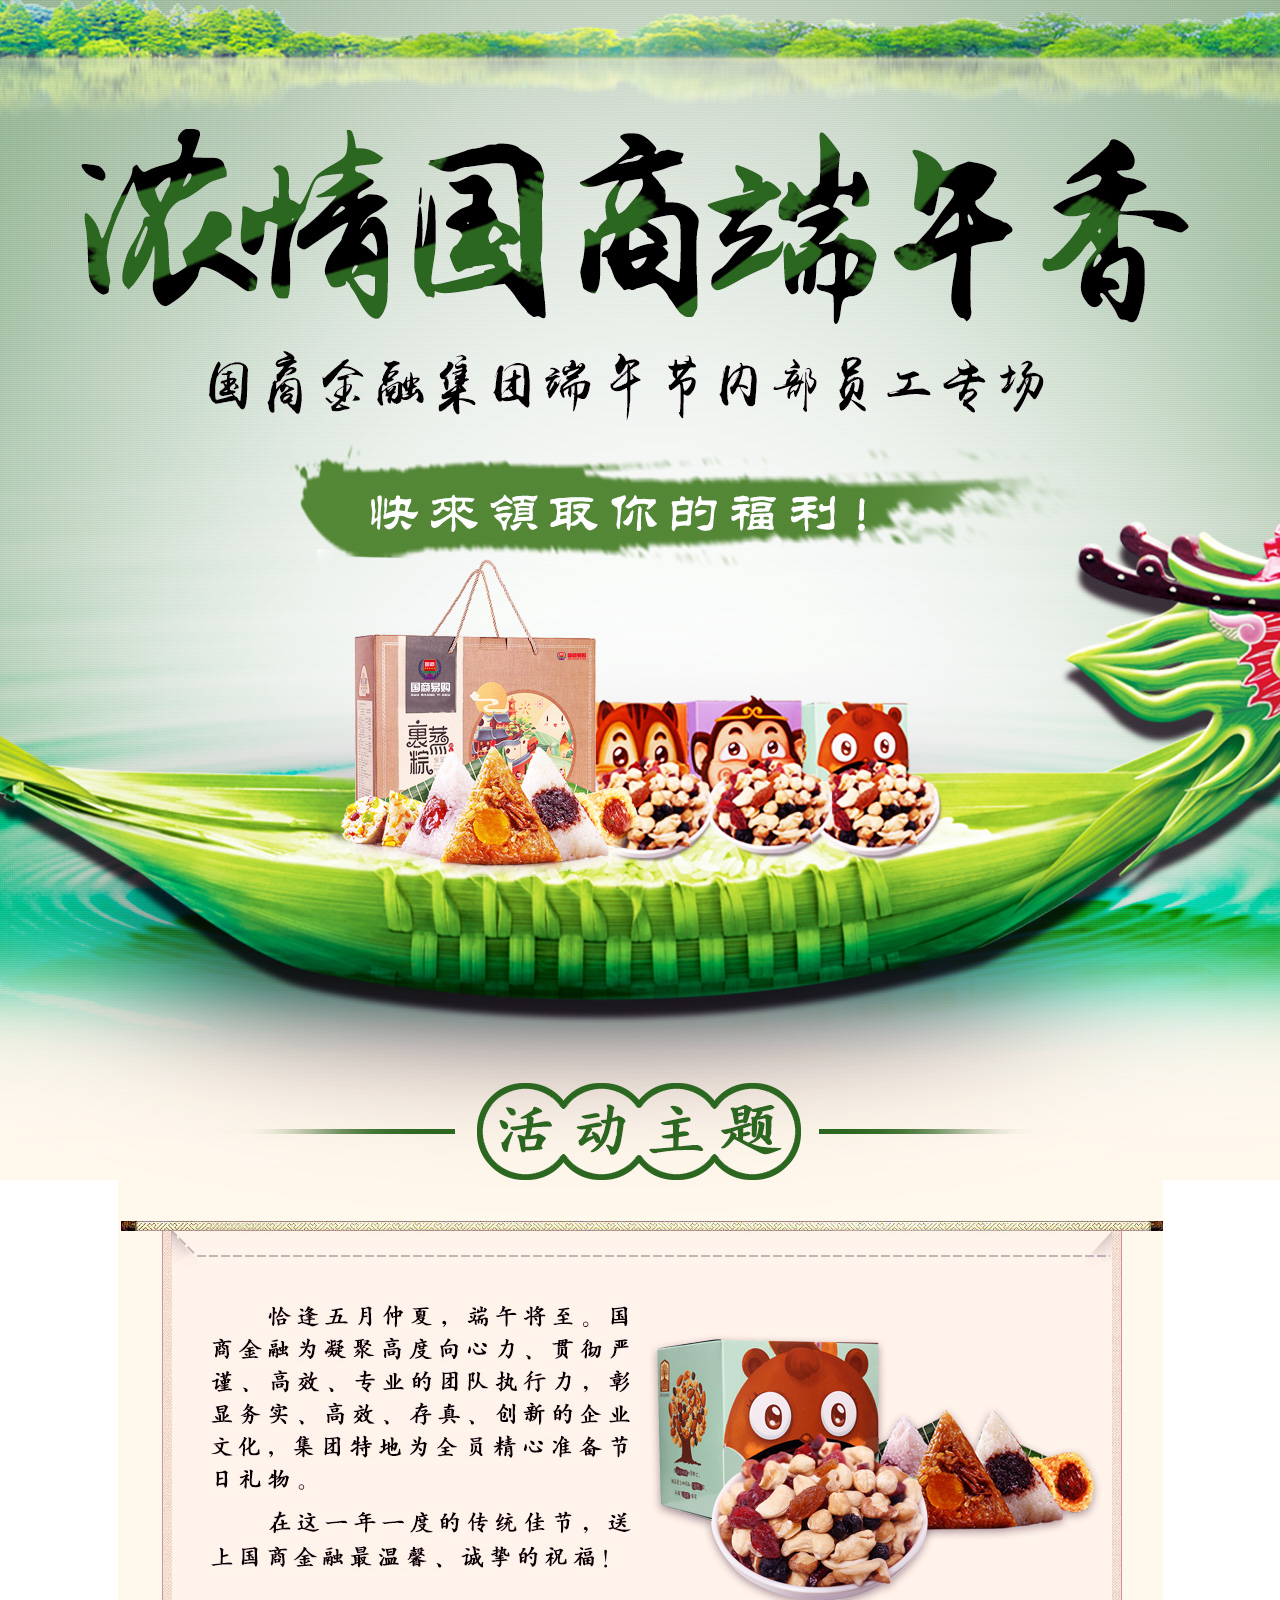
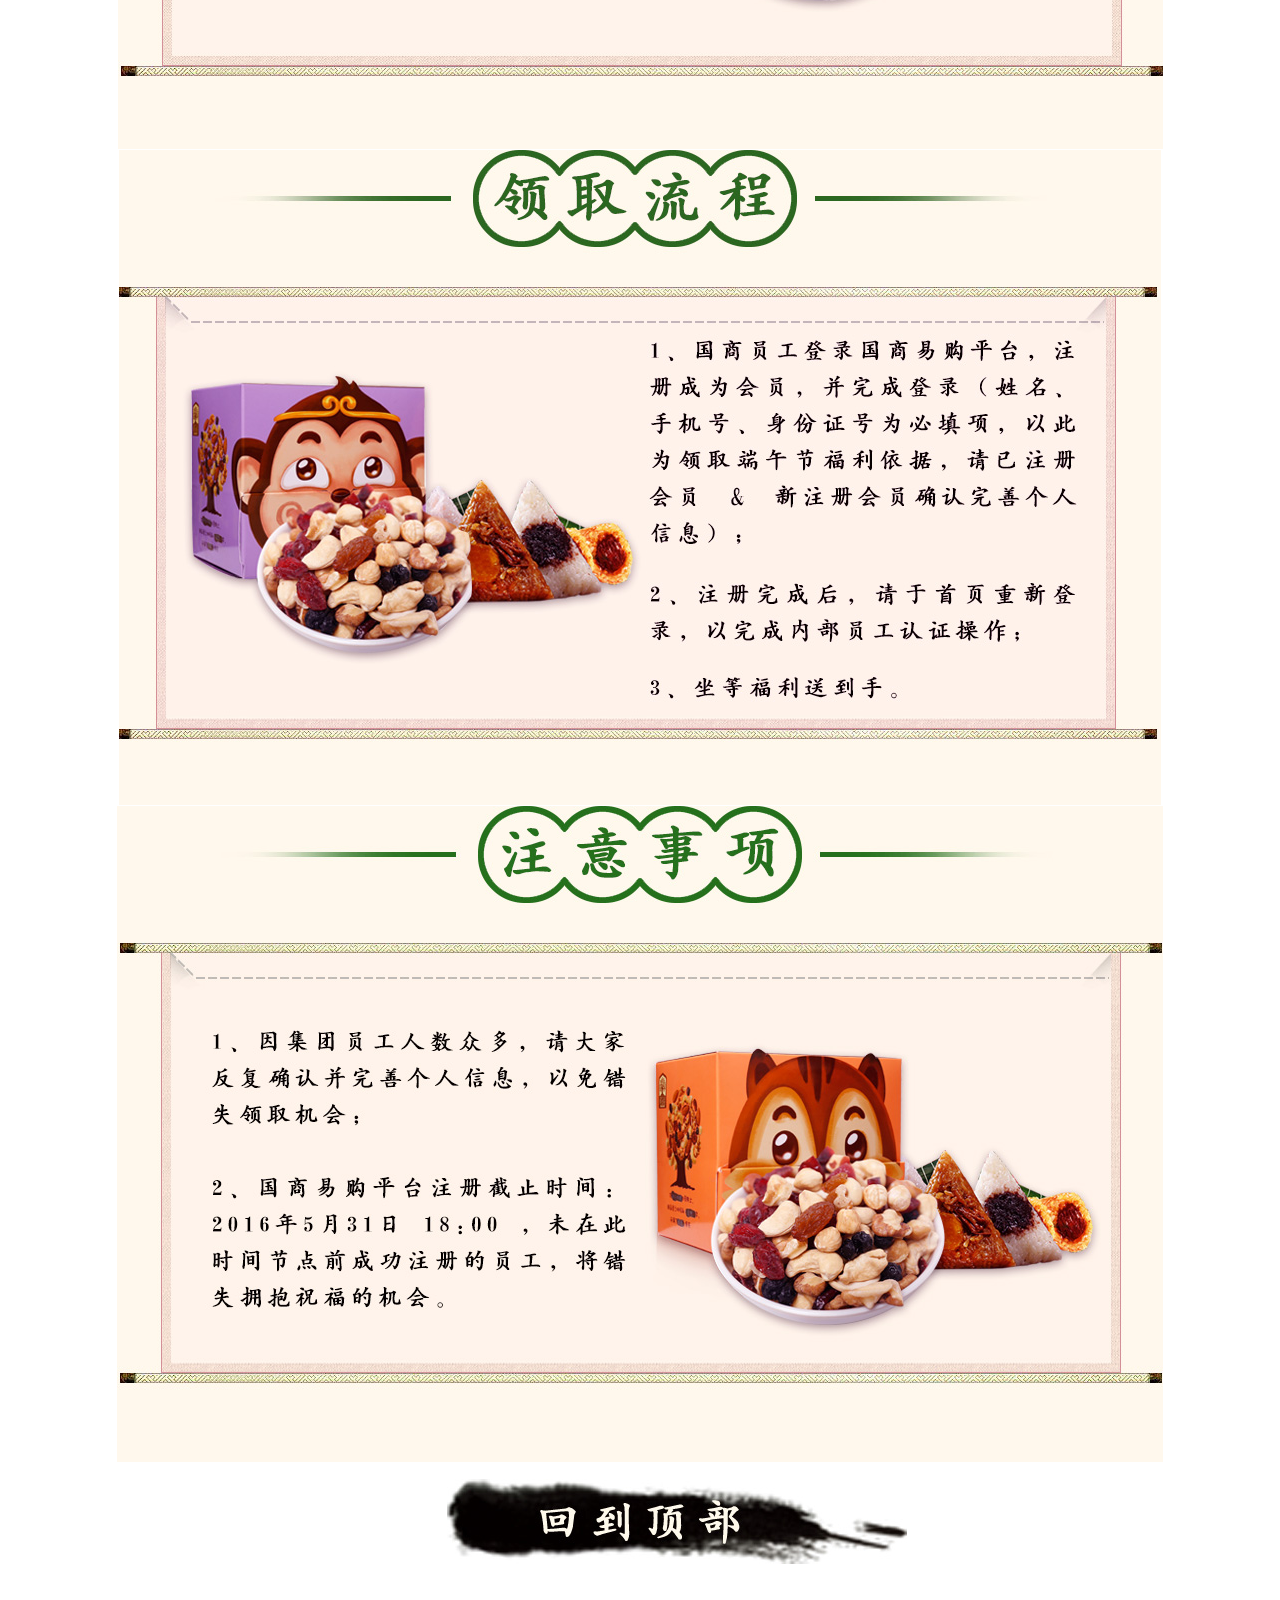
<file: index.html>
<!DOCTYPE html>
<html>
<head lang="en">
    <meta charset="UTF-8">
    <title></title>
    <link rel="stylesheet" href="css/style.css"/>
    <link rel="stylesheet" href="css/dragon_boat.css"/>

</head>
<body>
<div class="boat_head"></div>
<div class="boat_cont">
    <div class="boat_1"></div>
    <div class="boat_2"></div>
    <div class="boat_3"></div>
    <div class="boat_4 "><div class="goTo"></div></div>
</div>
<script src="js/goTo.js">

</script>

</body>
</html>
</file>
<file: css/style.css>
@charset "utf-8";

body {margin:0 auto;padding:0;background-color: #FFF;color:#4b4a4a;line-height: 20px;font-family:"微软雅黑", "Microsoft YaHei","宋体","Arial","Helvetica","sansation", "Verdana", "sans-serif";font-size: 12px;}
html {
    font-size: 100%;
}
*{
	margin:0 auto;
	padding:0;
}
a,p{font-size:12px;line-height:25px;color:#4b4a4a;}
a{text-decoration:none;outline:none;blr:expression(this.onFocus=this.blur());}
ins{text-decoration:none;}
a:hover{cursor:pointer;}
.red{color:#e73736;}
.red_1{color:#fe7a7a;}
.white{color:#fff;}
.size_hui{color:#666666;}
.size_hui_1{color:#666666;font-size:18px;margin-top:12px;}
.size_hui_2{color:#666666;}
.size_hui_3{color:#999999;}
.size_hui_4{color:#a0a0a0;}
.blue{color: #3B8FC9;}
.brown{color: #B57C5B;}
.bg_red{background:#e73736;}
.a_hover{color:#3b44c3;}
.a_hover:hover{color:#e73736;}
.size_10{font-size:10px;}
.size_12{font-size:12px;}
.size_14{font-size:14px;}
.size_16{font-size:16px;}
.size_18{font-size:18px;}
.size_20{font-size:20px;}
.size_24{font-size:24px;}
.size_30{font-size:30px;}
.letter_1{letter-spacing:1px;}
.letter_2{letter-spacing:2px;}
.clear{clear:both;height:0;}
h1,h2,h3,h4{font-size:16px;}
hr{height:0;border:0;border-bottom:1px solid #ededed;margin:5px 0;}
hr.dashed{border-bottom:1px dashed #ededed;}
hr.dashed_1{border-bottom:1px dashed #c0c0c0;}
hr.dashed_2{border-bottom:1px dashed #d2d2d2;}
.text-center{text-align:center;}
.text-left{text-align:left;}
.text-right{text-align:right;}
.weight_500{font-weight:500;}
.bold{font-weight:600;}
.z-index-1{z-index:1;}
.z-index-2{z-index:2;}
.border{border:1px solid #dedede;}
.border_top{border-top:1px solid #dedede;}
.border_right{border-right:1px solid #dedede;}
.border_left{border-left:1px solid #dedede;}
.border_bottom{border-bottom:1px solid #dedede;}
.border{border:1px solid #dedede;}
.border_top_1{border-top:1px solid #ededed;}
.border_right_1{border-right:1px solid #ededed;}
.border_left_1{border-left:1px solid #ededed;}
.border_bottom_1{border-bottom:1px dashed #ededed;}
.border_top_bottom{border-top:1px solid #dedede;border-bottom:1px solid #dedede;}
.padding_40{padding:20px 40px;_padding:20px 5px;}
.padding_20{padding:20px;_padding:20px 5px;}
.padding_0_25{padding:0 25px;_padding:0 5px;}
.padding_30{padding:30px;}
.padding_4_25{padding:4px 25px;}
.padding_20_10{padding:20px 10px;}
.padding_10_30{padding:10px 30px;}
.padding_10_20{padding:10px 20px;}
.padding_40_30{padding:40px 30px;}
.padding_20_0{padding:20px 0px;}
.padding_15_0{padding:15px 0px;}
.padding_10_0{padding:10px 0px;}
.padding_30_10{padding:30px 10px;}
.padding_0_15{padding:0px 15px;}
.padding_0_20{padding:0px 20px;}
.padding_0_30{padding:0px 30px;}
.padding_left_10{padding-left:10px;}
.padding_left_20{padding-left:20px;}
.padding_left_30{padding-left:30px;}
.padding,.ul_li_padding{padding:10px;_padding:10px 5px;}
.padding_5{padding:5px;}
.hidden,.hiddendiv{display:none;}
.overflow_hidden{overflow:hidden;}
.position{position:relative;}
.cursor{cursor: pointer;}
.h3_hui_bg{background:#cccccc;}
strong{font-weight:600;}
.ml{margin-left:10px;}
.ml_5{margin-left:5px;}
.ml_20{margin-left:20px;}
.ml_25{margin-left:25px;}
.ml_30{margin-left:30px;}
.ml_40{margin-left:40px;}
.ml_50{margin-left:50px;}
.mr{margin-right:10px;}
.mr_5{margin-right:5px;}
.mbottom{margin-bottom:10px;}
.mbottom_20{margin-bottom:20px;}
.m_span{margin:0 5px;}
.mtop {margin-top:10px}
.mtop_5{margin-top:5px;}
.mtop_15{margin-top:15px;}
.mtop_20{margin-top:20px;}
.mtop_30{margin-top:30px;}
.mtop_40{margin-top:40px;}
.mtop_50{margin-top:50px;}
.mtop_60{margin-top:60px;}
.mtop_70{margin-top:70px;}
.mtop_1{margin-top:-1px;}
.ml_1{margin-left:-1px;}
.line_height_40{line-height:40px;}
.line_height_20{line-height:20px;}
.w_20{width:20px;}
.w_30{width:30px;}
.w_40{width:40px;}
.w_50{width:50px;}
.w_60{width:60px;}
.w_70{width:70px;}
.w_80{width:80px;}
.w_90{width:90px;}
.w_100{width:100px;}
.w_110{width:110px;}
.w_120{width:120px;}
.w_130{width:130px;}
.w_140{width:140px;}
.w_150{width:150px;}
.w_180{width:180px;}
.w_190{width:190px;}
.w_200{width:200px;}
.w_205{width:205px;}
.w_210{width:210px;}
.w_220{width:220px;}
.w_250{width:250px;}
.w_300{width:300px;}
.w_360{width:360px;}
.w_480{width:480px;}
.w_500{width:500px;}
.w_560{width:560px;}
.w_580{width:580px;}
.w_590{width:590px;}
.w_600{width:600px;}
.w_800{width:800px;}
.h_20{height:20px;}
.h_30{height:30px;}
.h_40{height:40px;}
.h_50{height:50px;}
.h_60{height:60px;}
.h_70{height:70px;}
.h_80{height:80px;}
.h_90{height:90px;}
.h_100{height:100px;}
.h_110{height:110px;}
.h_120{height:120px;}
.h_130{height:130px;}
.h_140{height:140px;}
.h_150{height:150px;}
.h_180{height:180px;}
.h_190{height:190px;}
.h_200{height:200px;}
.h_210{height:210px;}
.h_220{height:220px;}
.h_230{height:230px;}
.h_240{height:240px;}
.h_250{height:250px;}
.h_300{height:300px;}
.h_310{height:310px;}
.h_320{height:320px;}
.h_330{height:330px;}
.h_340{height:340px;}
.h_350{height:350px;}
.h_360{height:360px;}
/*.w_20,.w_30,.w_40,.w_50,.w_60,.w_70,.w_80,.w_90,.w_100,.w_110,.w_120,.w_130,.w_140,.w_150,.w_160,.w_170,.w_180,.w_190,.w_200,.w_210,.w_220,.w_230,.w_240,.w_580,.w_560,.h_20,.h_30,.h_40,.h_50,.h_60,.h_70,.h_80,.h_90,.h_100,.h_110,.h_120,.h_130,.h_140,.h_150,.h_160,.h_170,.h_180,.h_190,.h_200,.h_210,,.h_220,.h_230,.h_240,.h_250,.h_260,.h_280,.h_290,.h_300{overflow:hidden;}*/
.container-fluid {
    padding-right: 0px;
    padding-left: 0px;
	min-width:1250px;
}
.container {
    width: 1210px;
    margin-right: auto;
    margin-left: auto;
}
.container::before, .container::after {
    display: table;
    content: "";
    line-height: 0;
}
.container::after {
    clear: both;
}
.row-fluid {
    width: 100%;
}
.row-fluid::before, .row-fluid::after {
    display: table;
    content: "";
    line-height: 0;
}
.row-fluid::after {
    clear: both;
}
.row-fluid [class*="span"]:first-child {
    margin-left: 0px;
}
.row-fluid [class*="span"] {
    display: block;
    width: 100%;
    min-height: 20px;
    float: left;
    /*margin-left: 2.5641%;*/
}

.row-fluid .span3{width:25%;}
a img {
    border: 0px none;
}
img {
    max-width: 100%;
    height: auto;
    vertical-align: middle;
    border: 0px none;
}
.maximum img{width:100%;}
ul,ol{margin:0 auto;padding:0;}
li,ol{list-style:none;list-style: outside none none;}
.min_h_li li {min-height: 20px;}
.thumbnails::before, .thumbnails::after {
    display: table;
    content: "";
    line-height: 0;
}
.thumbnails::after {
    clear: both;
}
.module h3 {
    line-height: 30px;
    padding: 5px;
    text-indent: 10px;
	font-size:16px;
	font-weight: 500;
}
h3.border.bottom_none{border-bottom:none;}
.fl,.thumbnails li,.ul_list_2 li,.ul_list_3 li,.ul_list_4 li,.ul_list_5 li,dl.dl_list_2 dd{float:left;}

.thumbnails::before, .thumbnails::after ,.breadcrumb::before,.breadcrumb::after,.page_ul::before,.page_ul::after,.ul_list::before,.ul_list::after,
.case::before,.case::after,.ul_list_1::before,.ul_list_1::after,.ul_float::before,.ul_float::after,.ul_list_2::before,.ul_list_2::after,.ul_list_3::before,.ul_list_3::after,.ul_list_4::before,
.ul_list_4::after,.ul_list_5::before,.ul_list_5::after,.ol_list_2::before,.ol_list_2::after,dl.dl_list_2::before,dl.dl_list_2::after,.shuliang::before,.shuliang::after,.ul_list_name::before,.ul_list_name::after,#banner_img::before,#banner_img::after{
    display: table;
    content: "";
    line-height: 0;
}
.case::after,.thumbnails::after,.breadcrumb::after,.page_ul::after,.ul_list::after,.ul_list_1::after,.ul_float::after,.ul_list_2::after,.ul_list_3::after,.ul_list_4::after,.ul_list_5::after,.ol_list_2::after,dl.dl_list_2::after,.shuliang::after,.ul_list_name::after,#banner_img::after{
    clear: both;
}
.h3_h_60 .ul_float li{
	font-size:16px;
}
.thumbnails li,.ul_list li,.float_left,.ul_list_h li,.ul_list_img li,.ul_float li,.ul_list_name li{float:left;}
ul.infolist li ,ul.listwithdate li,ul.infolist li, ul.inline li,ul.unstyled li {
line-height:25px;
word-break:keep-all;/* 不换行 */ 
white-space:nowrap;/* 强制在同一行内显示所有文本，直到文本结束或者遭遇 br 对象。不换行 */ 
overflow:hidden;/* 内容超出宽度时隐藏超出部分的内容 */ 
text-overflow:ellipsis;/* IE 专有属性，当对象内文本溢出时显示省略标记(...) ；需与overflow:hidden;一起使用。*/ 
}
.ul_list_2 li,dl.dl_list_2 dd{width:50%;}
.ul_list_3 li{width:33.3%;}
.ul_list_4 li{width:25%;*width:24.9%;}
.ul_list_5 li{width:20%;_width:19%;}
.float_left,.fl{float:left;}
.float_right,.fr{float:right;}
ul.ul_bottom li{margin-bottom:10px;}
table.table_bn thead th,table.table_bn  tbody td{border:none;}
table {
    width: 100%;
    border-collapse: collapse;
}


 tbody tr {
    background-color: #FEFEFE;
    color: #6B6B6B;
}

table  thead th, table  tbody td {
    padding: 8px;
    /*height: 19px;
    line-height: 19px;*/
	line-height:25px;
    font-weight: 400;
	border:1px solid #d8d8d8;
}
table tbody tr:nth-child(2n) {
   /* background: #F2F2F2;*/
}
table tbody tr:nth-child(2n+1) {
   
}
table thead th{font-weight:600;}

.a_btn{
	display: block;
	line-height: 26px;
	text-align: center;
	cursor: pointer;
	font-size: 16px;
	border-radius: 4px;
	padding:0px 25px;
	opacity: 0.95;
	outline: none;
	
}

.btn_red{
	line-height: 26px;
	font-size: 12px;
	text-align: center;
	cursor: pointer;
	border-radius: 4px;
	border: 1px solid #E73736;
	color: #FFF;
	opacity: 0.95;
	padding: 0px 12px;
	background: #E73736;

}

.btn_success_big{
	display: block;
	line-height:40px;
	text-align: center;
	cursor: pointer;
	border-radius: 4px;
	opacity: 0.95;
	outline: none;
}
.btn_success,.btn_success_big{
    border: 1px solid #E73736;
	background: #E73736 ;
}
.bg_white{background: #fff ;color:#e73736;}
.bg_red{background: #E73736 ;color:#fff;}
.btn_success.padding_4_25,.a_btn.padding_4_25{padding:4px 25px;}
.btn_flunk,.btn_flunk[disabled]{background:#cccccc;color:#999999;border: 1px solid #d8d8d8;cursor:default;}
.btn_flunk:hover{cursor:default;}
.btn_cance{color:#000;}
.a_btn:hover,.btn_success_big:hover{opacity:1;}

textarea, input[type="text"], input[type="password"], input[type="datetime"], input[type="datetime-local"], input[type="date"], input[type="month"], input[type="time"], input[type="week"], input[type="number"], input[type="email"], input[type="url"], input[type="search"], input[type="tel"], input[type="color"], .uneditable-input {
    background-color: #FFF;
    border: 1px solid #CCCCCC;
    transition: border-color 0.25s linear 0s, color 0.25s linear 0s, background-color 0.25s linear 0s;
}
select, textarea, input[type="text"], input[type="password"], input[type="datetime"], input[type="datetime-local"], input[type="date"], input[type="month"], input[type="time"], input[type="week"], input[type="number"], input[type="email"], input[type="url"], input[type="search"], input[type="tel"], input[type="color"], .uneditable-input {
    display: inline-block;
    padding: 8px;
    margin-bottom: 10px;
    font-size: 14px;
    color: #555;
   /* vertical-align: middle;*/
    background: #FFF none repeat scroll 0% 0%;
	outline: none;
}

.controls .btn {
    padding: 10px 0px;
    width: 370px;
    display:block;
    line-height:40px;
    font-size: 20px;
	font-weight:600;
    line-height: 20px;
    color: #FFF;
    text-align: center;
    vertical-align: middle;
    cursor: pointer;
    background: #96d25c none repeat scroll 0% 0%;
    border: medium none;
    transition: color 0.25s linear 0s, background-color 0.25s linear 0s;
	text-align:center;
	border:1px solid #b3df8a;
	box-shadow:2px 8px 5px #4b7826;
	opacity:0.9;
	outline: none;
}

.controls .btn:hover{opacity:1;}
.arrow {background: url("../images/main_bg.png") no-repeat  -9999px -9999px;}

.container.main .span3{width:210px;}
.container.main .span9{width:990px;_width:970px;margin-left:10px;}
#main-content{min-height:350px;background: #FFF;border:1px solid #d8d8d8;}
.main-content{min-height:350px;background: #FFF;}
/*面包肖*/
.breadcrumb {
    padding: 8px 10px;
    list-style: outside none none;
    border-radius: 4px;
	height:25px;
	border:none;
}

.breadcrumb li{float:left;text-shadow: 0px 1px 0px #FFF;line-height:20px;color:#828282;}

.breadcrumb  li .divider {
    padding: 0px 2px;
    color: #CCC;
}
.breadcrumb li a{padding:0 1px;line-height:20px;/*color:#4d4d4d;*/font-size: 12px;}
.breadcrumb li.current a{}
.breadcrumb li a:hover{color:#E73736;}

/*面包肖结束*/

/*main-start*/
/*公共图片*/
.siftbox .inbtn,.guobi_h3_div h3,.logo_list span,.top_gouwuche.gouwuche a.see,.top_gouwuche.gouwuche div.shuliang,.btn_gwc_ico{background:url("../images/main_bg.png") no-repeat;}
.list_li_page li.jiantou a:hover i.top_up,.list_li_page li.jiantou a:hover i.top_up,.list_li_page li.jiantou i.top_up,.list_li_page li.jiantou a:hover i.bottom_down,.list_li_page li.jiantou a:hover i.bottom_down,.list_li_page li.jiantou i.bottom_down,.screen_right,.collection i.i_collection,.guobi_icon,.i_success,.add_btn,.i_1,.i_2{background:url("../images/main_bg_1.png") no-repeat;}

/*产品列表-start*/
.screen_left{width:100px;line-height:25px;}
.screen_left strong{line-height:25px;font-weight:600;padding:0 10px;}
.screen_right{width:1100px;}
/* siftbox */

.clearfix:after{content:".";display:block;height:0;clear:both;visibility:hidden;}
.clearfix{display:inline-table;}
*html .clearfix{height:1%;}
.clearfix{display:block;}
*+html .clearfix{min-height:1%;}
.siftbox{/*background:#F2F2F2;border-bottom:solid 1px #CCCCCC;*/border-bottom:solid 1px #CCCCCC;}
.sortbox .breadcrumb{padding:0;background:none;}
.siftbox .label{float:left;margin-top:2px;font-size:14px;font-weight:800;}
.siftbox #condition{float:left;}
.siftbox .inbtn,.siftbox .inbtn span{cursor:pointer;}
.siftbox .inbtn{border:1px solid #cccccc;display:inline-block;height:18px;line-height:18px;overflow:hidden;margin-right:5px;margin-bottom: 2px;float:left;/*background:url("../images/main_bg.png") no-repeat;*/background-position:right -387px;padding:0 20px 0 5px;}
.siftbox .inbtn span{background-position:100% 0;display:block;float:left;padding:0 5px 0 0;}
.siftbox .inbtn:hover{background-position: right -419px;text-decoration:none;border:1px solid #ec5f5e;}
.siftbox .inbtn:hover span{background-position:100% -17px;color:#5e5e5e;text-decoration:none;}
/* sortbox */
.sortbox .screen{padding:10px 0;}
.sortbox dl{padding:10px 50px;border-bottom:solid 1px #cccccc;vertical-align:bottom;}
.sortbox dl dt{float:left;width:50px;margin-left:-50px;line-height:25px;display:inline;/*font-weight:600;*/font-size:14px;color:#999999;}
.sortbox dl dd{float:left;display:inline;margin-right: 15px;}
.sortbox dl dd a{cursor:pointer;white-space:nowrap;padding:1px 5px;}
.sortbox dl dd a.seling{/*background-color:#e73736;color:#FFF;*/color:#e73736;}
.sortbox dl dd a.seled{/*background-color:#e73736;color:#FFF;*/color:#e73736;}

.screen_box{position:relative;}
.screen_box .boxdown{  
	position:absolute;
	right:5px;
	top:12px;
	cursor: pointer;
    width:45px;
    height:20px;   
    background:url("../images/main_bg.png") no-repeat right -450px #fff;
	padding-left:5px;
      
}
.screen_box .boxdown.current{
	background:url("../images/main_bg.png") no-repeat right -450px #fff;
}
.screen_box .up{
    background-position:right -472px;
}

.screen_box .boxdown span{color:#595a5b;font-family:宋体;font-size:12px;display:block;}
.screen_box .boxdown.up .span_up{display:block;}
.screen_box .boxdown.up .span_unfold,.screen_box .boxdown .span_up{display:none;}
.screen_box .boxdown span:hover{color:#e73736;}

.p_padding_5 a {
    line-height: 18px;
    font-weight: 400;
    font-size: 12px;
}

.p_padding_5 a:hover{color:#e73736;}

td.td_list_size{font-size:16px;background:#eeefef;color:#999999;width:150px;border-right:none;}
td.border_left{border-left:none;}
td.border_right{border-right:none;}
.screen_right ul li{line-height:25px;margin:2px 0;text-align:center;height:25px;}
.screen_right ul li a{line-height:25px;display:block;padding-right:15px;}
.screen_rightul li a:hover{color:#e73736;}
.screen_right li a{/*color:#005aa0;*/color:#4d4d4d;}
.screen_right li a:hover,table.border_td td.border_left li.current a{color:#E73736;}

.jiage_ul li.page_a button{
    display:block;
    color: #4D4D4D;
    border-radius: 2px;
	line-height:18px;
	height:22px;
	padding:0px 8px;
	opacity:0.8;
	border:1px solid #cccccc;
	cursor:pointer;
	font-size:12px;
}
.jiage_ul li.page_a button:hover {
 opacity:1;
 color:#e73736;
}


.jiage_ul li.page_input input {
    width: 40px;
   /* margin: 0px 5px;*/
    line-height:20px;
    height: 20px;
    padding:0px 5px;
    font-size: 12px;
    color: #000;
	margin-bottom: 0px;
}
.jiage_ul li.page_a{ vertical-align: middle;}

.jiage_ul li.page_a a {
    /*background: #dddbdb;*/
    color: #000;
    border-radius: 2px;
	line-height:17px;
	padding:2px 8px;
	margin-top:7px;
	opacity:0.8;
	border:1px solid #d8d8d8;
}
.jiage_ul li.page_a a:hover {
 color: #000;
 opacity:1;
}

/*多选*/
.addmany{
	position: absolute;
	right:60px;
	top: 12px;
	cursor: pointer;
	width: 40px;
	height: 20px;
	line-height: 18px;
	text-align:center;
	border:1px solid #cccccc;
	border-radius:4px;
	
}

.addmany{}
/*产品列表-end*/

/*main-end*/

/*详情*/
.left_list{min-height:20px;}
.list_div ins {
font-family: tmall3c;
font-weight: 400;
text-decoration: none;
}

.list_div del {
/*position: relative;
top: -7px;*/
	margin-left:5px;
	color: #999;
	font-size: 12px;
	/*float:right;*/
}
.p_padding_5{padding:5px 10px;line-height:18px;height:60px;overflow:hidden;}
.left_list .p_padding_5{padding:5px 0;height:auto;width:100%;height:34px;overflow:hidden;}
.left_list .p_padding_5 a{}
.p_padding_5 a {
    line-height: 18px;
    font-weight: 400;
    font-size: 12px;
}

.p_padding_5 a:hover{color:#e73736;}

td.td_list_size{font-size:16px;background:#eeefef;color:#999999;width:150px;border-right:none;}

td.border_left{border-left:none;}

td.border_right{border-right:none;}

table.border_td td ul li{line-height:35px;margin:2px 0;text-align:center;height:35px;}
table.border_td td ul li a{line-height:35px;display:block;padding-right:15px;}
table.border_td td ul li a:hover{color:#e73736;}
table.border_td td.border_left li a{/*color:#005aa0;*/color:#4d4d4d;}
table.border_td td.border_left li a:hover,table.border_td td.border_left li.current a{color:#E73736;}
table.border_td td.border_right{vertical-align: top;line-height: 38px;font-weight:500;}
span.brand_all{padding-right: 15px;color:#e73736;}
table.border_td td.border_left .jiage_ul li.page_a a {/*color: #000;*/}
.list_li_page{background:#eeefef;padding:5px 10px;border:none;}
.list_li_page li{border:1px solid #d8d8d8;}
.list_li_page li:nth-child(2), .list_li_page li:nth-child(3), .list_li_page li:nth-child(4) { border-left: none;}
.list_li_page li a{background:#f9f9f9;/*text-indent:5px;*/display:block;padding:0 10px;line-height:20px;font-size:12px;color:#4d4d4d;letter-spacing:2px;}
.list_li_page li.jiantou  a,.list_li_page li.position_li a{}
.list_li_page li.current a,.list_li_page li.current a:hover{background:#e73736;color:#fff;}
.ui-page-s-prev:hover, .ui-page-s-next:hover{opacity:1;}

.list_li_page li a:hover{color:#e73736;}
.list_li_page li.jiantou i,.list_li_page li.position_li i{display:none;}
.list_li_page li.jiantou.current i,.list_li_page li.position_li.current i{display:block;}
.list_li_page li.jiantou.current a,.list_li_page li.position_li.current a{padding:0 15px 0 10px;}
.list_li_page li.jiantou i.top_up,.list_li_page li.jiantou i.bottom_down{width:10px;height:18px;position:absolute;top:0px;right:8px;}
.list_li_page li.jiantou i.top_up{/*background:url("../images/main_bg_1.png") no-repeat -8px -528px ;*/background-position: -8px -528px;}
.list_li_page li.jiantou i.bottom_down{/*background:url("../images/main_bg_1.png") no-repeat -8px -73px ;*/background-position: -8px -73px;}
.list_li_page li.jiantou a:hover i.top_up,.list_li_page li.jiantou a:hover i.top_up,.list_li_page li.jiantou i.top_up{/*background:url("../images/main_bg_1.png") no-repeat -8px -241px;*/background-position: -8px -241px;}
.list_li_page li.jiantou a:hover i.bottom_down,.list_li_page li.jiantou a:hover i.bottom_down,.list_li_page li.jiantou i.bottom_down{/*background:url("../images/main_bg_1.png") no-repeat -8px -205px;*/background-position: -8px -205px;}


.position_li,.jiantou{position:relative;}
i.top_i,i.bottom_i {
	border: 4px solid transparent;
	height: 0;
	width: 0;
	position:absolute;
}
.position_li i.top_i{top:1px;border-bottom:4px solid #000;height: 0;width: 0;right:10px;}
.position_li i.bottom_i{bottom:1px;border-top:4px solid #000;height: 0;width: 0;right:10px;}
i.top_i:hover,i.top_i.current{border-bottom:4px solid #E73736;}
i.bottom_i:hover,i.bottom_i.current{border-top:4px solid #E73736;}
.p_wenzi{margin-top:2px;line-height:20px;font-size:12px;}
.ui-page-s {
	float: right;
	height:22px;
	overflow: hidden;
	color: #999;
	font-family: \5B8B\4F53,Helvetica,sans-serif;
	font-size: 12px;
}

.ui-page-s b {
	background:none;
	line-height:22px;
	font-size: 16px;
}

.ui-page-s-prev, .ui-page-s-next {
	width: 30px;
	line-height:18px;
	font-weight: 700;
	font-size: 12px;
	text-align: center;
	background-color: #f9f9f9;
	border: 1px solid #E5E5E5;
	opacity:0.8;
}
.ui-page-s-len, .ui-page-s-prev, .ui-page-s-next {
	float: left;
	display: inline;
	margin-left: 3px;
}

.ui-page-s-prev:hover, .ui-page-s-next:hover {opacity:1;}
a.del {padding-right:30px;background:url("../images/bg_2.1.png") no-repeat 162px -278px;display:block;}
a.del:hover,a.del.current{background:url("../images/bg_2.1.png") no-repeat 162px -239px;color:#E73736;}

.a_gouwuche,.a_shoucang,.a_gouwuche_flunk{
	display: block;
	line-height:26px;
	font-size: 12px;
	text-align: center;
	color: #7A7A7A;
	cursor: pointer;
	border-radius: 4px;

}

.a_gouwuche{
	border: 1px solid #e73736;
	background: #e73736 ;
	color:#fff;
	padding:0 10px 0 30px;
	opacity:0.95;
	padding:0 15px;
	background:#e73736;
	/*padding:0 10px 0 30px;
	background:url("../images/bg_2.1.png") no-repeat -1px -379px #e73736;
	*/
}

.a_shoucang{
    border: 1px solid #D8D8D8;
	background: #EFEFF0 ;
	padding:0 30px 0 10px;
	opacity:0.8;
	background:url("../images/bg_2.1.png") no-repeat 31px -312px #EFEFF0;

}
.a_gouwuche:hover,.a_shoucang:hover,.a_gouwuche_flunk:hover{
  opacity:1;
}

.a_shoucang:hover,.a_shoucang.current{
  background:url("../images/bg_2.1.png") no-repeat 31px -345px #EFEFF0;
}


/*详情页*/
h1.h1_name{
	line-height: 25px;
	overflow: hidden;
	font-weight: 500;
	font-family: arial,"microsoft yahei";
	font-size: 18px;
	color:#333333;
	text-align: left;
	margin-left: 0;
}

.details{font-size:14px;}

.fenlei_name .jiage ins {
	font-family: tmall3c;
	font-weight: 400;
	text-decoration: none;
	/*font-size:12px;*/
}

/*配送地址*/
.distribution {
    width: auto;
    background: #FFF;
	position:relative;
}

.distribution span {
    padding-left: 10px;
    padding-right: 30px;
    line-height: 20px;
    border: 1px solid #CCC;
    font-size: 12px;
	cursor:pointer;
	display: block;
	position:relative;
	
}
.set_line{
	width:100%;
	height:2px;
	border-left:1px solid #ccc;
	background:#fff;
	position:absolute;
	top:21px;
	left:0px;
	z-index:1;
	display:none;
}
.distribution .set {
    background:url("../images/sanjiao.png") no-repeat right -1px #fff;
}

.distribution .select {
    background:url("../images/sanjiao.png") no-repeat right -22px #fff;
	border-bottom:1px solid #fff;
}

.distribution.current .set_line{display:block;}

ul.address {
    width:250px;
    position: absolute;
    border: 1px solid #CCC;
    display: none;
    background: #FFF;
	left:0px;
	top:22px;
	padding:5px;
}

.distribution ul.address li {
    line-height: 25px;
    color: #585353;
	line-height: 30px;
    padding:0 5px;
	font-size:12px;
}

.distribution ul.address li:hover{background:#f0f0f0;cursor:pointer;}
/*
.distribution.current,.distribution ul.address{
	box-shadow:1px 3px 10px #616161;
}*/

/*筛选*/
.screen label{
	padding:0 10px;
	border:1px solid #dedede;
	margin-right:15px;
	cursor:pointer;
	font-size:14px;
	line-height:20px;
	display:block;
	position:relative;
	margin-bottom:10px;
}

.screen_right{
	width:16px;
	height:12px;
	position: absolute;
	bottom:0px;
	right:0;
	/*background:url("../images/main_bg_1.png") no-repeat -6px -402px;*/
	background-position: -6px -402px;
	z-index:1;
	display:none;
}

.screen li.checked label,.screen li.hover label{border:1px solid #e73736;}
.screen li.checked .screen_right{display:block;}

.shuliang_add input{padding:0 2px;margin:0;height:20px;width:40px;text-align:center;  line-height: 20px;border: 1px solid #DEDEDE;}
.shuliang_add .btn-reduce,.shuliang_add .btn-add{background:#e2e2e2;border:1px solid #dedede;line-height:22px;height:20px;width:20px;font-size:16px;display:block;text-align:center;font-weight:600;font-family:"Arial";color:#cccccc;}
.shuliang_add .btn-reduce:hover,.shuliang_add .btn-add:hover,.shuliang_add input:hover{color:#FF3904;border:1px solid #E73736;}
.shuliang_add input:hover{color:#000;}
.shuliang_add .btn-reduce.current,.shuliang_add .btn-add.current,.shuliang_add .btn-reduce.current:hover,.btn-add.current:hover{color:#cccccc;border:1px solid #cccccc;}
.shuliang_add .btn-reduce[disabled] {
	cursor: default;
	color:#bab9b9;
}
.shuliang_add .btn-reduce[disabled]:hover{border:1px solid #dedede;}

.collection{position:relative;}
.collection i.i_collection{display:block;width:40px;height:20px;/*background:url("../images/main_bg_1.png") no-repeat center -436px;*/background-position: center -436px;line-height:20px;}
.collection i.i_collection.i_collected{background-position: center -473px;}
.collection span{line-height:20px;color:#999999;}
.position_line{height:18px;}
.position_line span{position:absolute;top:0px;width:6em;display:block;font-size:14px;background:#fff;margin-left:4.5em;}
.position_line s{position:absolute;top:10px;width:100%;border-bottom:1px solid #dedede;height:0;}
.left_p_position{position:absolute;width:100%;bottom:0;font-size:14px;background:#000;background:rgba(48,48,48,.8);filter: alpha(opacity=80);color:#fff;z-index:2;line-height:20px;height:20px;}
.nominate{max-height:475px;overflow:hidden;}
.nominate .position_line {height:25px;}
.nominate .position_line span{width:90px;margin-left:30px;color:#999;line-height:20px;}
.nominate .position_line s{border-bottom:1px dashed #dedede;top:10px;}
.nominate .maximum img{width:140px;height:140px;}
.h3_bg_1{line-height:30px;background:#dddddd;font-size:14px;text-indent:10px;font-weight:500;}
.parameter,.parameter p,.parameter span{font-size:12px;line-height:20px;}
.parameter p{padding-bottom:10px;}
.parameter_img{margin:10px auto 0;text-align:center;}

/*国币详情-add*/
.guobi_icon{padding-left:30px;/*background:url("../images/main_bg_1.png") no-repeat;*/}
.guobi_icon_1{background-position:0 -100px;background: url("../images/guobi_ico.png") no-repeat 0 0;padding-left:50px;}
.ico_gb_s_small{
	padding-left:60px;
	color: #e73736;
	height: 55px;
	display: block;
	background: url("../images/guobi_ico.png") no-repeat 0 0;
	font-size:24px;
	line-height:55px;
}
.guobi_icon_2{background-position:0 -100px;}

span.yuanjia{font-size:14px;}
p.p_jiage{/*font-size:18px;color: #999;*/color: #999; }
.left_list p.p_jiage{*height: 25px;*position:relative;}
.left_list p.p_jiage del.shanchu{*position:absolute;*right:0;*bottom:0;}
p.p_jiage strong{font-weight:500;}
.ul_list_4 li .list_div p.p_padding_5{padding:5px 0;}
.fenlei_name .jiage del {
margin-left: 3px;
color: #999;
font-size: 14px;
}

.fenlei_name .jiage span.yuanjia ins{font-size:14px;}
.fenlei_name .jiage span.xianjia{font-size:24px;}
.fenlei_name .jiage span.yuanjia{padding:0 0 0 30px;color:#999;}
.fenlei_name .ul_list_name li{line-height:30px;color:#4d4d4d;float:left;}
.fenlei_name .ul_list_name li.w_100{width:80px;}/*.fenlei_name .ul_list_name li:nth-child(2n+1),*/
.fenlei_name .ul_list_name li.w_470 {width:470px;}/*.fenlei_name .ul_list_name li:nth-child(2n),*/
li.w_li_gouwuche{width:100%;}
li.w_li_gouwuche .a_gouwuche,li.w_li_gouwuche .a_shoucang,li.w_li_gouwuche .a_gouwuche_flunk{border-radius:4px;}
li.w_li_gouwuche .a_gouwuche,li.w_li_gouwuche .a_gouwuche_flunk{padding: 2px 15px 2px 55px;font-size:18px;}
li.w_li_gouwuche .a_gouwuche{background:url("../images/bg_2.1.png") no-repeat 6px -425px #e73736;}
li.w_li_gouwuche .a_gouwuche_flunk{background:url("../images/bg_2.1.png") no-repeat 6px -566px #cccccc;color:#999999;border: 1px solid #cccccc;}
li.w_li_gouwuche .a_shoucang{padding: 2px 35px 2px 15px;font-size:18px;background: #EFEFF0 url("../images/bg_2.1.png") no-repeat scroll 48px -305px;}
li.w_li_gouwuche .a_shoucang:hover,li.w_li_gouwuche .a_shoucang.current{
  background:url("../images/bg_2.1.png") no-repeat 48px -338px #EFEFF0;
}

/*商品信息选项卡*/
.tab{ overflow:hidden; }
.tab li,.tab-item{cursor:pointer;float:left;text-align: center;}
.m, .mt, .mc, .mb{overflow:hidden;}
.mt .extra{float: right;}

 .tab {
   /* border-bottom: 2px solid #e73736;.tab a,*/
}

/*.tab li:nth-child(2),.tab li:nth-child(3){border-left:none;}*/

.tab .curr{
    color: #e73736;
	/*border-top:1px solid #e73736;*/
}

.tab li {
    position: relative;
    height: 30px;    
    overflow: hidden;
    line-height: 30px;
    font-size: 14px;
    color: #979696;
	border-left:1px solid #dedede;
	border-right:1px solid #dedede;
	border-top:1px solid #dedede;

}
.tab .curr{
	border-left:1px solid #e73736;
	border-right:1px solid #e73736;
	border-top:1px solid #e73736;
}
.tab li a{
	padding:0px 30px;
	display:block;
	line-height:30px;
	color:#979696;
}
.tab .curr a,.tab li a:hover{
	line-height:30px;
	color: #fff;
	background:#e73736;
	}
.tabcon{min-height:20px;/*text-align:center;*/}
.tabcon td,.tabcon .ul_list_4 .h_80 .p_jiage,.tabcon .ul_list_4 .h_80 .p_padding_5,.tabcon .ul_list_5 .h_80 .p_jiage,.tabcon .ul_list_5 .h_80 .p_padding_5{text-align:left;}
.tabcon .ul_list_4 .h_200,.tabcon .ul_list_4 .h_210,.tabcon .ul_list_5 .h_210{height:210px;}
/*购物车页*/
.process{position:relative;background:url("../images/process.png") no-repeat;height:55px;/*margin-bottom:60px;*/}
.process_current_1{background-position:center -5px;}
.process_current_2{background-position:center -75px;}
.process_current_3{background-position:center -145px;}
.process_current_4{background-position:center -214px;}
.process_1,.process_2,.process_3{position:absolute;bottom:-30px;}
.process_1{left:280px;}
.process_2{left:565px;}
.process_3{right:270px;}
.process_4{right:270px;}
.process_1 span,.process_2 span,.process_3 span,.process_3 span{font-size:14px;}
.process_current_1 .process_1 span{color:#3b8fc9;}
.process_current_2 .process_2 span{color:#3b8fc9;}
.process_current_3 .process_3 span{color:#3b8fc9;}
address, cite, dfn, em, var {
    font-style: normal;
}
.price_item_1,.promo-main{position:relative;}
.price-original {
    color: #9C9C9C;
    text-decoration: line-through;
}
.td-inner{padding-left:5px;}
.price-now {
    color: #676767;
    font-weight:700;
}
.size_hui_bababa{color:#bababa;}
.shopping_list .size_hui_bababa{line-height:20px;}
.promo-content{
    width:50px;
    padding:0px 15px 0px 5px;
    position:relative;
    height:18px;
    line-height:18px;
    border:1px solid #FFE1D3;
	margin-left:0;
	font-size:12px;
	border-radius:2px;
    color:#e73736;
    background:#FFF0E7;

}

 .arrow {
    right:5px;
    top:8px;
    width:5px;
    height:5px;
    position: absolute;
    display: block;
    background-position:-4px -410px ;
}
.promo-main{cursor:pointer;}
.promo-main.hover .arrow{ background-position:-4px -420px;}
.promo-content_list{
	border:1px solid #ededed;
	color:#bababa;
	padding:5px;
	font-size:12px;
	position:absolute;
	z-index:5;
	top:20px;
	left:0;
	background:#fff;
	display:none;
	line-height:18px;
	box-shadow:0px 2px 8px #d8d8d8;
}

.promo-main.hover .promo-content_list{display:block;}

.shopping_list,.shopping_list p,.shopping_list a,.shopping_list span,.shopping_list input,.shopping_list em{font-size:12px;}
.shopping_list ul{height:90px;}
.shopping_list .shuliang {margin: 10px auto 0 auto;width:90px;}
.shopping_list .shuliang input{padding:0 2px;margin:0;height:20px;width:20px;text-align:center;  line-height: 20px;}
.btn-reduce,.btn-add{background:#e2e2e2;border:1px solid #d8d8d8;line-height:20px;height:20px;width:20px;font-size:14px;display:block;text-align:center;font-weight:500;}
.btn-reduce:hover,.btn-add:hover,.shuliang input:hover{color:#FF3904;border:1px solid #E73736;}
.shopping_list .shuliang input:hover{color:#000;}
.btn-reduce.current,.btn-add.current,.btn-reduce.current:hover,.btn-add.current:hover{color:#cccccc;border:1px solid #cccccc;}
.shopping_list .total_1{background:#f0f0f0;line-height:40px;height:40px;}
.shopping_list .input_all{margin-top:12px;}

.a_continue_1{color:#3b8fc9;margin-left:40px;}
.a_continue_2{margin-left:20px;}
.shopping_list .total_1 .size_14{font-size:14px;}
.shopping_list .a_jiesuan {
    border: 1px solid #E73736;
    background: #E73736;
    color: #FFF;
    position: relative;
	display: block;
    line-height: 30px;
    text-align: center;
    cursor: pointer;
    font-size: 18px;
    border-radius: 4px;
    padding:0px 10px;
    opacity: 0.95;
}


.a_jiesuan:hover{opacity:1;}
.border_white .border_animation{border:1px solid #fff;}

/*购物车无商品-搜索无图*/
.position_null,.position_null_1{position:relative;}
.position_null{height:450px;}
.position_null_1{height:300px;}
.shopping_null_left,.shopping_null_left_1{position:absolute;left:100px;top:40px;width:376px;}
.shopping_null_right,.shopping_null_right_1{width:500px;position:absolute;left:550px;}
.shopping_null_left{height:376px;}
.shopping_null_left_1{height:250px;}
.shopping_null_right{top:150px;}
.shopping_null_right_1{top:90px;}
.shopping_color{color:#757474;font-size:18px;}
.shopping_null_left{background:url("../images/kong_bg.jpg") no-repeat center center;}
.shopping_null_left_1{background:url("../images/none_img.jpg") no-repeat center center;}
/*提交成功*/
.i_success{width:20px;height:20px;display:block;/*background:url("../images/main_bg_1.png") no-repeat center -4px;*/background-position: center -4px;}
.shopping_list_w{width:850px;}
.shopping_list_1{padding:0px 90px;}

/*确认订单*/
.shopping_list ul.hover{background:#f2f2f2;}
.add_btn{display:block;padding-left:20px;/*background:url("../images/main_bg_1.png") no-repeat -8px -89px;*/background-position: -8px -89px;}
.shopping_cart_bg{background:#fef2e1;padding:0 10px;height:40px;border:1px solid #fdcfc5;}
.shopping_cart_bg h3{line-height:40px;}
.shopping_cart_bg a{line-height:40px;}

/*搜索无图-start*/
#search-bd{
	width:720px;
	position:relative;
	overflow: hidden;
	height:30px;
	line-height:24px;

}
#search-bd span{
	display:block;
	position:absolute;
	top:0px;
	z-index:5;
	left:0;
	width:90px;
	}
#search-input {
    border: 2px solid #cccccc;
    box-shadow: 0px 1px 1px rgba(0, 0, 0, 0.075) inset;
    margin-bottom: 0px;
    border-radius: 0px;
    width:560px;
	padding:0 8px;
	height: 20px;
	line-height:28px;
	font-size:14px;
	outline: none;
	font-family:宋体,Arial;
	position:absolute;
	top:0px;
	z-index:5;
	left:90px;
}

#search-bd .search_1{
	background:url("../images/main_bg.png") no-repeat -242px 3px #ccc;
	width: 30px;
	height: 24px;
	position: absolute;
	top: 0px;
	z-index: 5;
	left: 670px;
	text-indent:-9999px;
}
/*搜索无图-end*/
.pull-left {
    float: left;
	width:70px;
	height:65px;
	overflow:hidden;
}
.focus-title p {
    text-indent: 2em;
    text-align: left;
}

.focus-title p a:hover{color:#e73736;}
.pull-left img {
    margin-right: 10px;
    margin-bottom: 5px;
	width:60px;
	height:60px;
	max-width:60px;
}
.focus-title img {
    vertical-align: middle;
}
.table_list_2 tbody td,.table_list_2 a, .table_list_2 p, .table_list_2 li span ,.focus-title p,.focus-title p a{
    font-size: 12px;
    line-height: 20px;
}
.table_list_2 th{color:#666666;}
.table_list_2 th,.table_list_2 td{border:none;}
.table_list_2 th{border-bottom:1px solid #e6e6e6;}
.table_list_2 td{border-bottom:1px solid #e6e6e6;}
.table_list_2 .btn-reduce,.table_list_2 .btn-add{line-height:20px;height:20px;}
div.h3_div{/*background:#f2f2f2;*/border-bottom:1px solid #cccccc;text-align:left;margin-left:0;position:relative;height:40px;}
.bg_list_h3{z-index:2;text-align:left;float:left;border-bottom:1px solid #e73736;position:absolute;bottom:-1px;line-height:40px;font-weight:500;}
/*.a_del,.a_sc{padding:5px 24px 5px 5px;}
.a_del{background:url("../images/del_bg_2.png") no-repeat 35px -47px}
.a_del:hover,.a_del.current{background:url("../images/del_bg_2.png") no-repeat 35px -74px}
.a_sc{background:url("../images/del_bg_2.png") no-repeat 35px 9px;}
.a_sc:hover,.a_sc.current{background:url("../images/del_bg_2.png") no-repeat 36px -17px;}
*/
.a_del:hover,.a_sc:hover{color:#e73736;}
.border_animation .a_gouwuche.gouwuche_v{display:none;}
.border_animation.hover .a_gouwuche.fl.gouwuche_v{display:block;}
table.table_list_2 tbody tr.bottom_none td{border:none;}
table.table_list_2 tbody tr.hover{background:#f2f2f2;}
.table_list_2 .a_gouwu,.table_list_2 .a_jiesuan{
	display: block;
	line-height: 35px;
	font-size: 12px;
	text-align: center;
	color: #7A7A7A;
	cursor: pointer;
	font-size: 18px;
	border-radius: 4px;
	padding: 2px 25px 2px 25px;
	opacity:0.95;
}

.table_list_2 .a_gouwu{	border:1px solid #d8d8d8;opacity:1;background:#f2f2f2;}
.table_list_2 .a_jiesuan,.go_zhifu .a_jiesuan{border:1px solid #e73736;background:#e73736;color:#fff;position:relative;padding: 2px 35px 2px 25px;}
.table_list_2 .a_jiesuan:hover,.table_list_2 .a_gouwu:hover,.go_zhifu .a_jiesuan:hover{opacity:1;}
.table_list_2 .a_jiesuan i,.go_zhifu .a_jiesuan i{border-top:7px solid #e73736;border-bottom:7px solid #e73736;border-right:0;border-left:7px solid #fff;height:0;width:0;line-height:0;font-size: 0;position:absolute;top:14px;right:25px;}

/*图片滚动-购物车-5个图*/
.yScrollList{width:1198px;height:370px;/*border:1px solid #dcdcdc;*/background:#ffffff;margin:20px auto 0;}
.yScrollListTitle{width:100%;height:38px;line-height:38px;border-bottom:1px solid #dcdcdc;}
.yScrollListTitle h1{cursor:pointer;font-size:16px;background:#fff;color:#666666;height:38px;border-left:1px solid #dcdcdc;border-right:1px solid #dcdcdc;float:left;position:relative;left:-1px;width:110px;text-align:center;}
.yScrollListTitle h1.ytitleh12{left:-2px;}
.yScrollListTitle h1.yth1click{height:42px;border-top:2px solid #e9630a;top:-5px;}
.yScrollListIn{width:100%;height:370px;position:relative;}
.yScrollListInList{display:none;width:1080px;height:370px;position:absolute;padding:0 60px;left:0;top:0;overflow:hidden;}
.yScrollListInList .yScrollListbtn{cursor:pointer;position:absolute;width:60px;height:100%;top:0px;background:url("../images/jiantou.png") no-repeat 0 center #fff;z-index:10;}
.yScrollListInList .yScrollListbtnr{background-position:-14px 0;right:0px;background:url("../images/jiantou.png") no-repeat -120px center #fff;}
.yScrollListInList .yScrollListbtnl{left:0px;background:url("../images/jiantou.png") no-repeat 10px center #fff;}
.yScrollListInList ul{width:2238px;height:370px;position:absolute;top:0;left:60px;/*overflow:hidden;*/}
.yScrollListInList ul li{width:215px;height:350px;/**/float:left;/*margin-right:84px;*/}
.yScrollListInList ul li img{/*width:140px;height:140px;display:block;margin-left:10px;margin-top:12px;*/}
/*.yScrollListInList ul li p{text-align:center;font-size:12px;color:#666666;line-height:18px;padding:7px 10px 0;width:140px;height:36px;overflow:hidden;}
.yScrollListInList ul li p:hover{color:#e9630a;text-decoration:underline;}
.yScrollListInList ul li span{color:#e9630a;font-size:12px;text-align:center;display:block;line-height:24px;}
*/
.yScrollListInList .yScrollListbtnl:hover{left:0px;background:url("../images/jiantou.png") no-repeat -175px center #fff;}
.yScrollListInList .yScrollListbtnr:hover{background-position:-14px 0;right:0px;background:url("../images/jiantou.png") no-repeat -305px center #fff;}
.yScrollList .border_animation.padding.h_330 .list_div.mtop{margin-top:0;}

/*图片滚动-商品列表-4个图*/
.yScrollList_4.yScrollList{height:340px;}
.yScrollList_4 .yScrollListInList ul{width:2238px;height:330px;position:absolute;top:0;left:60px;}
.yScrollList_4 .yScrollListInList ul li{width:240px;height:320px;margin-right:40px;float:left;}
.yScrollList_4 .yScrollListInList ul li img{width:100%;}
.yScrollList_4 .yScrollListIn,.yScrollList_4 .yScrollListInList{height:330px;}

/*图片滚动-商品列表-4个图-国币*/
.yScrollList_4_gb.yScrollList{height:360px;}
.yScrollList_4_gb .yScrollListInList ul{width:2238px;height:330px;position:absolute;top:0;left:60px;}
.yScrollList_4_gb .yScrollListInList ul li{width:240px;height:320px;margin-right:40px;float:left;}
.yScrollList_4_gb .yScrollListInList ul li img{width:100%;}
.yScrollList_4_gb .yScrollListIn,.yScrollList_4_gb .yScrollListInList{height:360px;}


/*订单成功-搜索结果*/
h3.h3_h_60{height:40px;line-height:40px;background:#e6e6e6;padding:10px;text-indent:0;}
h3.h3_h_60 p{line-height:20px;}
.go_zhifu .a_jiesuan,.a_queding {
	padding: 8px 35px 8px 25px;
	line-height: 35px;
	font-size: 12px;
	text-align: center;
	color: #fff;
	cursor: pointer;
	font-size: 18px;
	border-radius: 4px;
	opacity:0.95;
}
.go_zhifu p{color:#666;}

.module .h3_sousuo{background:#e73736;color:#fff;line-height:25px;height:25px;}
div.jilu_none{min-height:400px;position:relative;}
div.jilu_none img,div.jilu_none span{position:absolute;}
div.jilu_none img{left:250px;top:100px;}
div.jilu_none span{left:400px;top:150px;font-size:21px;color:#683636;}
/*提交订单地址*/
.consignee_address_list {width:1075px;font-size:12px;color:#666;}

.add_h3 a{float:right;}
.addr {
    width: 300px;
    height: 180px;
    color: #666;
    margin: 0px 30px 30px 15px;
    vertical-align: top;
    display: inline-block;
    position: relative;
    cursor: pointer;
    border: 2px solid #E6E6E6;
    border-radius: 4px;
    font-size: 12px;
	cursor: pointer;
}
.addr.addr-cur{ border: 2px solid #E73736;cursor: pointer;}
.addr.addr-active{ border: 2px solid #E73736;cursor: pointer;}
.addr.add_jia.addr-cur{border: 4px solid #E6E6E6;}
.addr-cur {
    z-index: 2;
    cursor: default;
}
.addr-active{
    z-index: 2;
    cursor: default;
}

.module .consignee_address_list .add_h3 h3 a{line-height:30px;}
.module .consignee_address_list .add_h3 h3 {border-bottom:1px solid #E6E6E6;font-size:16px;}
.btnEditAddress {
    height: 18px;
    line-height: 18px;
    overflow: hidden;
    padding-top: 0px;
    padding-right: 0px;
   /* padding-left: 130px;
    margin-bottom: 5px;*/
    border-bottom: 1px solid #F2F2F2;
    white-space: nowrap;
    text-overflow: ellipsis;
	position:absolute;
	bottom:10px;left:10px;
}

.btnEditAddress span,.size_blue{color:#3366cc;}


.addr-cur .curmarker {
    background: url("../images/dui.png") no-repeat 2px 0;
}

.addr .curmarker {
    bottom: 0px;
    width: 62px;
    height: 62px;
    right:0px;
    visibility: hidden;
    position: absolute;
}

.addr-cur .curmarker {
    visibility: visible;
	 cursor: pointer;
}
.street{text-indent:10px;}
.addr li.h_80{overflow:hidden;}
.addr.add_jia{position:relative;text-align:center;background:#f2f2f2;}
.addr.add_jia .inner{position:absolute;top:65px;left: 65px;font-size: 16px;width: 150px;}
.btnEditAddress_new,.btnEditAddress_del{cursor: pointer;}
#cboxOverlay {
    z-index: 99999;
}
#cboxOverlay {
    opacity: 0.2;
}
#cboxOverlay {
    background-color: #000;
}

#colorbox, #cboxOverlay, #cboxWrapper {
    position: absolute;
    top: 0px;
    left: 0px;
    z-index: 9999;
    overflow: hidden;
}
#cboxOverlay {
    position: fixed;
    width: 100%;
    height: 100%;
    z-index: 1000;
	bottom:0;
}

/*提交订单-添加地址*/
.add_newlight,.selected_newlight{width:600px;margin:0 auto;padding:10px; border:3px solid #cccccc;border-radius:10px;z-index:200;/*position:fixed;top:100px;left:30%;*/background:#fff;}
#cboxContent select{height:35px;}
.addr.addr_active{border:2px solid #e73736;}
table.order-table  tbody td {border:none;padding:5px;}
table.order-table input{margin-bottom:0;}
table.order-table input{width:230px;}
table.order-table .act input{width:180px;}
table.order-table input#detail_address_new {width:400px;}
.order-table .lineSearch .ul_list_2 li{margin-bottom:10px;/*width:130px;*/}
.order-table .lineSearch .ul_list_2 li li a:hover{color:#e73736;background:#f0f0f0;cursor:pointer;display:block;}
.order-table .lineSearch .ul_list_2 li .clr_after li{float:left;/*float:none;width:100%;*/text-align:left;width:auto;}
.order-table .lineSearch .ul_list_2 li .clr_after li a{padding:0 5px;line-height:25px;}
.cart_pop_tlt{font-size:18px;line-height:50px;border-bottom:1px solid #e6e6e6;margin-bottom:10px;padding-left: 15px;color:#999999;/*position:relative*/}
.add_position p{color:#999999;}
.add_position{;position:relative;}
.act .btn_cance{color:#4d4d4d;}

#cboxClose{
    width: 23px;
    height: 23px;
    overflow: hidden;
    text-indent:99em;
    padding: 0px;
    margin: 0px;
    display: none;
    color: #ED145B;
    top: 12px;
    right: 12px;
    background: transparent url("../images/jiantou_2.png") no-repeat  -5px -14px;
	text-indent: -99999px;
	position:absolute;
	cursor: pointer;

}
#cboxClose {
    text-indent: -99999px;
    text-align: justify;
    display: none;
}

#cboxClose a:hover{background: transparent url("../images/jiantou_2.png") no-repeat  -5px -50px;}
/*遮罩*/
.maskLayer{background-color:#000;background: rgb(0, 0, 0,.4) ;filter: alpha(opacity=40); opacity: 0.4; top: 0px; left: 0px; position: absolute; z-index: 8000; height: 1056px; width: 1903px;}
/*添加地址 end-*/

.peisong{width:900px;margin:0 auto;padding: 30px 0;}
.peisong li{text-align:center;margin-top:15px;position:relative;}
.peisong li img{border:1px solid #cccccc;width:160px;height:60px;}
.peisong li input{position:absolute;top:20px;right:50%;}/*z-index:-1;*/
textarea.textarea_w{width:550px;min-height:62px;padding:5px;margin:0;border:1px solid #d8d8d8;}
.radio_label label{margin-right:10px;font-size: 12px;}
.radio_label input{margin-right:2px;color:#e73736;}
#radio_wrap_1 li.checked img,#radio_wrap_2 li.checked img {
    border: 1px solid #F00;
}

#radio_wrap_1 li.checked i,#radio_wrap_2 li.checked i {
    width: 35px;
    height: 35px;
    position: absolute;
    right: 30px;
    bottom: 0px;
    background:url("../images/dui.png") no-repeat -29px -88px;
	z-index:5;
}
#radio_wrap_1 input,#radio_wrap_2 input {
    display: none;
	z-index:-1;
}
table.table_td_h{font-size: 12px;color:#999999;}
table.table_td_h thead th, table.table_td_h tbody td{padding:0 5px;color:#999999;}
table.table_td_h tr.bg_hui{background:#f2f2f2;height:56px;color:#999999;}
h3.bg_hui{height:45px;background:#f2f2f2;line-height:45px;margin-top:20px;padding:10px;color:#999999;}
h3.bg_hui a{margin:0 20px;}





/*添加边框-单选*/
.peisong_1,.peisong_2{display:none;}
dd.checked .peisong_1,dd.checked .peisong_2{display:block;}
.peisong_2{margin:0 auto;padding:10px;}
.peisong_2 li{text-align:center;position:relative;width:80px;margin-left:10px;margin-bottom:10px;}
.peisong_2 li img{border:1px solid #cccccc;}
.peisong_2 li input{position:absolute;top:20px;right:50%;}/*z-index:-1;*/
textarea.textarea_w{width:550px;min-height:62px;padding:5px;margin:0;border:1px solid #d8d8d8;}
.radio_label label{margin-right:10px;font-size: 12px;}
.radio_label input{margin-right:2px;color:#e73736;}
#radio_wrap_1 li.checked img,#radio_wrap_2 li.checked img ,#radio_wrap_3 li.checked img,#radio_wrap_3 li.checked img{
    border: 1px solid #F00;
}

#radio_wrap_3 li.checked i {
    width: 35px;
    height: 35px;
    position: absolute;
    right: 30px;
    bottom: 0px;
    background:url("../images/dui.png") no-repeat -29px -88px;
	z-index:5;
}
#radio_wrap_1 input,#radio_wrap_2 input,#radio_wrap_3 input  {
    display: none;
	z-index:-1;
}

.radio_wrap_5,.radio_wrap_6,.radio_wrap_7{position:relative;/*padding-top:5px;*/}
.i_1,.i_2{
	position:absolute;
	display:block;
	width:15px;
	height:15px;
	/*background:url("../images/main_bg_1.png") no-repeat;*/
	top:4px;
	left:0;
}

.i_1{background-position:-8px -36px;}
.i_2{background-position:-8px -137px;}
.radio_wrap_4{margin-left:25px;}
.radio_wrap_4 dd.checked .i_1,.radio_wrap_5 li.checked .i_1,.radio_wrap_6 li.checked .i_1,.radio_wrap_7 li.checked .i_2{background:url("../images/main_bg_1.png") no-repeat;cursor:pointer;}
.radio_wrap_4 dd.checked .i_1,.radio_wrap_5 li.checked .i_1,.radio_wrap_6 li.checked .i_1{background-position: -8px -64px;}
.radio_wrap_8 li.checked .i_2{background-position: -6px -167px;}
.peisong_5{background:#efefef;}
.peisong_5 li.checked p{color:#e73736;}
.peisong_5 table tr{background:none;}
.instruct label,.instruct textarea{
	vertical-align: top;
	font-size:12px;
	line-height:20px
}

.instruct .textarea_h{height:20px;padding:0px 5px;line-height:20px;overflow-y:hidden;}
.instruct .textarea_h.current{height:80px;border: 1px solid #FDCFC5;}
.peisong_border{border: 2px solid #efefef;padding:0 5px;}
.peisong_border.hover{border: 2px solid #e73736;}

/*添加地址弹出层 start*/
.thRelative{position:relative;left:0;top:0;}
.thLeft{float:left;}
.thRight{float:right;}
.lineSearch{/*margin:10% auto;height:45px; width:980px*/}
.ico{background: url("../images/imgsicon_v5.png") no-repeat;}
/*boxSearch*/
.lineSearch li .boxSearch,.lineSearch li .boxSearchHover{position:relative;width:110px;padding-left:7px;color:#777;height:31px;border:1px solid #dbdbdb;margin-right:8px;line-height:31px;cursor:pointer;}
.lineSearch li .boxSearchHover{z-index: 2001;border:1px solid #d8d8d8;border-bottom-color:#fff;}
.boxSearch .key_word{position: absolute;left:10px;top:5px;line-height:22px;color:#777;width: 80px;overflow: hidden;height: 25px;}
.boxSearch .ico_shBlue{margin-top:7px;width:12px;height:17px;display: inline-block;background-position:left -165px;}
.boxSearch .btn_search,.boxSearch .btn_search_current{/*border-left:1px solid #dbdbdb;*/background:url("../images/sanjiao.png") no-repeat 0 2px;/*background-position:6px -186px;*/width: 10px;height: 5px;margin-top: 4px;padding: 9px 6px;_padding: 9px 6px 0;}
.boxSearch .key_word b{ font-weight: 500;color: #999999;}
.boxSearch .btn_search_current{/*background-position:6px -202px;*/background:url("../images/sanjiao.png") no-repeat 0 -18px;}
.search_form_suggest{border:1px solid #d8d8d8;position:absolute;top:32px;left:0;z-index:978;width: 200px;padding:5px;background:#fff;max-height:220px;overflow-y: scroll;font-size:12px;}
.search_form_suggest li{word-break:keep-all;/* 不换行 */white-space:nowrap;/* 强制在同一行内显示所有文本，直到文本结束或者遭遇 br 对象。不换行 */overflow:hidden;/* 内容超出宽度时隐藏超出部分的内容 */text-overflow:ellipsis;}
.search_form_suggest h3{font-size:12px;font-weight:normal;height:20px;line-height:20px;padding:0 0 5px 10px;color:#ff6f00;border-bottom:1px solid #e6e6e6;margin-bottom:4px;}
.btn_close{cursor:pointer;background-position:0 -1px;width:16px;height:16px;text-indent:-9999px;overflow:hidden;_text-indent:0;_font-size:0;_line-height:0;}
.btn_close:hover{background-position:0 -27px;}
.search_hotList dd{line-height:25px;padding-bottom:2px;}
.search_hotList dd a{color: #777;margin-right:12px;word-break:break-all;white-space:nowrap;display:inline-block;}
.select_city_box{background:#FBFBFB;border-top:1px solid #E5E5E5;border-bottom:1px solid #E5E5E5;padding:13px 3px;}
.select_city_box span{padding:0 17px;color:#888;}
.select_city_box .input_city{width: 180px;border: 1px solid #C1C1C1;background: #FFF;padding: 5px 8px;font: 12px/14px Arial,Helvetica,sans-serif;vertical-align: middle;}
.search_city_result {line-height: 24px;margin: 10px 0 -5px 108px;height: 24px;}
.tab_select dl{padding: 5px 0;}
.tab_select dt{width: 46px;background: #FE984F;font: bold 12px/22px Tahoma,Geneva,sans-serif;color: #fff;text-align: center;margin-left: 5px;}
.tab_select dd{line-height: 22px;width: 317px;_width: 310px;}
.tab_select dd a{color: #888;margin-left: 10px;display: inline-block;}
/*lineSearchbg*/
.lineSearchbg{border:1px solid #dbdbdb;height:31px;line-height:31px;width:390px;}
.lineSearchbg .ico_serGray{width:18px;height:18px;background-position:8px -52px;padding:7px 5px 0 8px;}
.lineSearchbg input{font-size:14px;font-family:Arial,sans-serif;border: 0;height: 15px;line-height: 15px;padding: 9px 0 7px;width:312px;color: #b5b5b5;background: #fff;}
.lineSearchbg a.btn_search{background-position:0 -90px;height: 33px;line-height: 32px;display: inline-block;width: 71px;font-weight: bold;color: #fff;text-align: center;font-size: 14px;position: absolute;right:-46px;top:-1px;}
.lineSearchbg a.btn_search:hover{background-position:0 -125px;text-decoration:none;}
.lineSearch .ul_list_2 li{margin-bottom:10px;width:130px;}
.lineSearch .ul_list_2 li .clr_after li{float:left;/*float:none;width:100%;*/text-align:left;}
.order-table .lineSearch .ul_list_2 .search_form_suggest li{margin-bottom:0;}
/*添加地址弹出层 end*/


/*弹出层*/
/* input */
.theme-popover .ipt{border: solid 1px #d2d2d2;border-left-color: #ccc;border-top-color: #ccc;border-radius: 2px;box-shadow: inset 0 1px 0 #f8f8f8;background-color: #fff;padding: 4px 6px;height: 21px;line-height: 21px;color: #555;width: 180px;vertical-align: baseline;}
.theme-popover .ipt-mini{width: 140px;padding: 1px 3px;}
.theme-popover .ipt:focus{border-color: #95C8F1;box-shadow: 0 0 4px #95C8F1;}
/* btn */
.btn{position: relative;cursor: pointer;display: inline-block;vertical-align: middle;font-size: 12px;font-weight: bold;height: 27px;line-height: 27px;min-width: 52px;padding: 0 12px;text-align: center;text-decoration: none;border-radius: 2px;border: 1px solid #ddd;color: #666;background-color: #f5f5f5;background: -webkit-linear-gradient(top, #F5F5F5,#F1F1F1);background: -moz-linear-gradient(top, #F5F5F5,#F1F1F1);background: linear-gradient(top, #F5F5F5,#F1F1F1);}
input.btn{height: 29px;}
.btn:hover {border-color:#c6c6c6;color:#333;background-color:#f8f8f8;background:-webkit-linear-gradient(top,#f8f8f8,#f1f1f1);background:-moz-linear-gradient(top,#f8f8f8,#f1f1f1);background:linear-gradient(top,#f8f8f8,#f1f1f1);box-shadow:#ddd 0 1px 1px 0;}
.btn:active,.btn.btn-active {box-shadow:#ddd 0 1px 2px 0 inset;border-color:#c6c6c6;}
.btn:focus {border-color:#4d90fe;outline:none}
.btn-primary{border-color: #00a0e9;color: #F3F7FC;background-color: #00a0e9;background: -webkit-linear-gradient(top, #00a0e9,#0199df);background: -moz-linear-gradient(top, #00a0e9,#0199df);background: linear-gradient(top, #00a0e9,#0199df);}
.btn-primary:hover{border-color:#00a0e9;color:#fff;background-color: #00a0e9;background: -webkit-linear-gradient(top, #00a0e9,#0199df);background: -moz-linear-gradient(top, #4D90FE,#0199df);background: linear-gradient(top, #00a0e9,#0199df);}
.btn-primary:active,.btn-primary.btn-active {box-shadow:#2176D3 0 1px 2px 0 inset;border-color: #3079ED;}
.btn-primary:focus {border-color:#4d90fe;outline:none}

.theme-popover .theme-buy{margin-top:10%;text-align: center;}
.theme-popover .theme-gobuy,.theme-signin{font-size: 15px;}
.theme-popover .theme-price{position: relative;bottom: -6px;font-family: microsoft yahei,Arial, Helvetica, sans-serif;margin-right: 20px;font-weight: bold;color: #f60;line-height: 32px;font-size: 24px;display: inline-block;}
.theme-popover .theme-price dfn{font-style: normal;font-size: 18px;margin-right: 2px;}
.theme-popover .theme-desc{padding: 30px;}
.theme-popover .theme-version{padding: 30px;}
.theme-popover-mask{z-index: 9998;position:fixed;top:0;left:0;width:100%;height:100%;background:#000;opacity:0.4;filter:alpha(opacity=40);display:none}
.theme-popover{z-index:9999;position:fixed;top:50%;left:50%;width:660px;/*height:360px;*/ height:auto;min-height:50px;margin:-180px 0 0 -330px;border-radius:5px;border:solid 2px #666;background-color:#fff;display:none;box-shadow: 0 0 10px #666;}
.theme-popover .theme-poptit{border-bottom:1px solid #ddd;padding:0 12px;position: relative;height:50px;}
.theme-popover .theme-poptit h3{padding:0;margin:0;font-size:14px;color: #444;}
.theme-popover .theme-popbod{padding:40px 15px;color:#444;/*height: 148px;*/height:auto;}
.theme-popover .theme-popbom{padding:15px;background-color:#f6f6f6;border-top:1px solid #ddd;border-radius:0 0 5px 5px;color:#666}
.theme-popover .theme-popbom a{margin-left:8px}
.theme-popover .theme-poptit .close{float:right;color:#999;padding:5px;margin:-2px -5px -5px;font:bold 14px/14px simsun;text-shadow:0 1px 0 #ddd;text-decoration:none;}
.theme-popover .theme-poptit .close:hover{color:#444;}
.theme-popover .btn.theme-reg{position: absolute;top: 8px;left: 43%;display: none}
.theme-popover .inp-gray,.theme-popover .feed-mail-inp{border:1px solid #ccc;background-color:#fdfdfd;width:220px;height:16px;padding:4px;color:#444;margin-right:6px}
.theme-popover .dform{padding:20px 30px;text-align: center;}
.theme-popover .dform .ipt_error{background-color:#FFFFCC;border-color:#FFCC66}
.theme-popover .dform-tip{display:none;background-color:#080;color:#fff;line-height:42px;margin-top:10px;display:;font-size: 14px;}
.theme-popover .dform-tip-errer{background-color: #CF301A;}
.theme-popover .dform-tip a{display: inline-block;padding: 0 20px;margin-left:10px;background-color: #FFE924;color: #CF301A;}
.theme-popover .dform-login{padding:0;height: 270px;overflow: hidden;}
.theme-popover .dform-login iframe{height: 470px;margin-top: -180px;}
.theme-popover .theme-signin{margin: 0px;font-size: 14px;}
.theme-popover .theme-signin h4{color:#999;font-weight:100;margin-bottom: 20px;font-size: 12px;}
.theme-popover .theme-signin li{padding-left: 80px;margin-bottom: 15px;}
.theme-popover .theme-signin li strong{float: left;margin-left: -80px;width: 80px;text-align: right;line-height: 32px;}
.theme-popover .theme-signin .btn{margin-bottom: 10px;}
.theme-popover .theme-signin p{font-size: 12px;color: #999;}
.theme-popover .theme-desc,.theme-popover .theme-version{padding-top: 0}



/*国币首页*/
.right_a{line-height:33px;padding-right:10px;color:#000;}
.right_a:hover{color:#E73736;}
.guobi_h3_div{
    border-bottom: 1px solid #E73736;
    line-height: 36px;
	height: 36px;
}

.guobi_h3_div h3 {
    font-size: 18px;
    font-family: "microsoft yahei";
    line-height: 33px;
    text-indent: 15px;
   /* background:url("../images/main_bg.png") no-repeat;*/	
    width: 260px;
}
.guobi_h3_div .guobi_h3_1{background-position:90px -444px;}
.guobi_h3_div .guobi_h3_2{background-position:90px -482px;}
.list_div a.btn_duihuan{padding:0 25px;}
.gb_collection a{background:url("../images/gb_ico.png") no-repeat;}
.ico_gb_s{padding-left:60px;color:#e73736;height:60px;line-height:70px;display:block;background:url("../images/guobi_ico.png") no-repeat 0 0;background-size:55px;}
.border_animation.hover .ico_gb_s{background:url("../images/guobi_ico.gif") no-repeat 0 0;}
.btn_gb{background:#e73736;padding:0 10px;font-size:10px;color:#fff;border-radius:4px;line-height:20px;opacity:0.9;}
.gb_list li a.btn_gb:hover,.maximum li a.btn_gb:hover{color:#fff;opacity:1;}
.gb_list li img,.maximum li img{width:100%;}
.gb_collection{position:absolute;right:0;bottom:12px;background:#000;z-index:2;background:rgba(0,0,0,0.5);filter: alpha(opacity=50);}
.gb_collection a{padding-left:20px;padding-right:5px;background-position:4px 3px;color:#fff;}
.gb_collection a:hover,.gb_collection a.current{background-position:4px -23px;color:#ff7e4a;}
a.all{font-size:18px;background:#e73736;/*background:rgba(231,55,54,0.8);filter: alpha(opacity=80);*/color:#fff;padding:2px 35px;line-height:40px;letter-spacing:2px;opacity:0.9;}
a.all:hover,.gb_list li a.btn_gb:hover,.maximum li a.btn_gb:hover{opacity:1;}

/*国币列表*/
.border_guobi{border:1px solid #ccc;}
.sortbox .border_guobi dl{padding:0 10px 0 75px;border:none;}


/*header-start*/
/*头部导航信息*/
#nav{display:none;}
#topNav {
    background: #f5f5f5;
    padding: 2px 0px;
    border-bottom:1px solid #ededed;
	z-index:100;
	font-size:12px;
	font-family:宋体;
	font-weight:500;
	line-height:25px;
}
#topNav .float_left a{padding:0 5px;}
#topNav a{font-size:12px;}
#topNav li{
	line-height:25px;
	color:#585353;
}

#topNav li a{
	font-size:12px;
	font-family:宋体;
	padding:0 5px;
	color:#6B6B6B;
}

#topNav li a:hover{color:#000;}
#topNav li.top_phone{
	background:url("../images/top_bg.png") no-repeat 4px -277px;
	padding-left:12px;
	position:relative;
}

#topNav li.top_phone .phone_img{
	position:absolute;
	z-index:100;
	right:-25px;
	border:1px solid #ededed;
	top:25px;
	width:122px;
	height:162px;
	display:none;
	background:#fff;
	padding:5px;
	margin-right:-20px;
	box-shadow:1px 1px 6px #706f6f;
}

#topNav li.top_phone.hover .phone_img{display:block;}
#topNav li.top_phone .phone_img i{
   width:0px;
   height:0px;  
   border-right:5px solid transparent;
   border-bottom:5px solid #fff;
   border-right:5px solid transparent;
   border-top:0px;
   position:absolute;
   right:60px;
   top:-5px;
   border-left:5px solid transparent;
   z-index:15;

}
#topNav li.top_phone .phone_img img{width:120px;}
#topNav li a.a_news,#topNav li a.a_no_news{padding-left:20px;}
#topNav li a.a_news{background:url("../images/top_bg.png") no-repeat 0 -324px;}
#topNav li a.a_no_news{background:url("../images/top_bg.png") no-repeat 0 -363px;}
/*index搜索*/
#top-search-bd {
	width:670px;
    float:left;
	margin-top:30px;
	position:relative;
	overflow: hidden;
	height:60px;
	margin-left:90px;
	*padding:0;
}
#top-search-input {
    border: 2px solid #ca1c1c;
    box-shadow: 0px 1px 1px rgba(0, 0, 0, 0.075) inset;
    margin-bottom: 0px;
    border-radius: 0px;
    width:530px;
	padding:0 8px;
	float:left;	
	height: 32px;
	line-height:32px;
	font-size:14px;
	outline: none;
	font-family:宋体,Arial;
	position:absolute;
	top:0px;
	z-index:5;
	left: 50px;
	*left:50px;
}
#top-search-bd button {
    background-color: #c51e1e;
    background-image: linear-gradient(to bottom, #c51e1e, #c51e1e);
    border-radius: 0px;
    color: #FFF;
    box-shadow: none;
	height:40px;
	line-height:40px;
	padding:0 12px;
	font-size:18px;
	border:none;
}
#top-search-bd .btn{
	background:#ca1c1c;
	border:none;
	line-height: 36px;
	height:36px;
	*line-height:36px;
	*height:36px;
	color: #FFF;
	width: 68px;
	float:left;
	cursor: pointer;
	outline: none;
	position:absolute;
	top:0px;
	z-index:5;
	left:600px;
	*left:600px;
	padding: 0;
	border-radius: 0;
}

#top-search-bd .btn:hover{opacity:0.9;}
.logo{height:105px;margin-top:0;}
.top_erweima{margin-top:12px;}
.logo #top-search-bd{/*margin-left:35px;*margin-left:17.5px;*/}
.logo .img_01{
	height:50px;
	width:100px;
	overflow:hidden;
	margin-left:10px;
	margin-top:35px;
}

.logo .img_01 img{
	height:50px;
	width:100px;
	overflow:hidden;
}

.logo .logo_img{margin-top:20px;}
.logo_list{height:105px;}
.logo_list span{font-size:24px;padding-left:20px;/*background:url("../images/main_bg.png") no-repeat;*/background-position:-485px -515px;color:#e73736;}
i.search{
	background:url("../images/main_bg.png") no-repeat 15px 6px #ca1c1c;
	width:50px;
	height:36px;
	position:absolute;
	top:0px;
	z-index:5;
	left: 0px;
	*left:0px;
}

#top-search-bd .p_words{
	line-height:20px;
	font-size:12px;
	margin-top:38px;
	height: 20px;
	overflow: hidden;
	color:#a0a0a0;
	

}
#top-search-bd .p_words a{
	padding-right:8px;
	padding-left:8px;
	color:#a0a0a0;
	font-weight:500;
	font-size:12px;
	text-decoration:none;
	/*border-right:1px solid #a0a0a0;*/
	line-height:20px;
	position:relative;
}
#top-search-bd .p_words a:hover,#top-search-bd .p_words a.red{
	color:#E73736;
}

#top-search-bd .p_words a span {
    position: absolute;
    width: 1px;
    overflow: hidden;
    height: 10px;
    top: 3px;
    right: 0px;
    background: #A0A0A0;
}
.btn {
    width: 140px;
    display: block;
    border: 1px solid #D8D8D8;
    background: #EFEFF0 none repeat scroll 0% 0%;
    line-height: 35px;
    font-size: 16px;
    text-align: center;
    float: right;
    color: #7A7A7A;
    cursor: pointer;
	outline: none;
}
/*index搜索 结束*/
/*top购物车*/
.top_gouwuche.gouwuche{
	margin-top:30px;
	width:140px;
	border:1px solid #a5a5a5;
	padding:10px;
	color: #7c7e7f;
	line-height: 20px;
	position:relative;
	right:0px;
	padding:5px 5px 5px 30px;
	background: url("../images/main_bg.png") no-repeat 10px -32px #fff;
	width: auto;
	border-radius:4px;
	
}

.top_gouwuche.gouwuche a.see {
    padding-right: 20px;
    padding-left: 10px;
    color: #7c7e7f;
    /*background:url("../images/main_bg.png") no-repeat 95px -108px;*/
	background-position: 95px -108px;
	font-size: 14px;
}
.top_gouwuche.gouwuche a.see:hover,.top_gouwuche.gouwuche.hover a.see {
	color:#CA1C1C;
}
.top_gouwuche.gouwuche div.shuliang {
    color: #FFF;
    top: -10px;
    right: 10px;
    padding: 0px;
    position: absolute;
    width: 22px;
    text-align: center;
    height: 22px;
    line-height: 15px;
   /* background:url("../images/main_bg.png") no-repeat -58px 0px;*/
	background-position: -58px 0px;
}

.top_gouwuche.gouwuche div.shuliang span {
    color: #FFF;
    font-size: 12px;
    line-height: 14px;
}

.top_gouwuche.gouwuche div.shuliang.kong {
    /*background: url("../images/main_bg.png") no-repeat -126px 0px;*/
	background-position:-126px 0px;
}

.top_gouwuche.gouwuche.hover{
	border-bottom:none;
	border-bottom-right-radius:0;
	border-bottom-left-radius:0;
	z-index:1000;
	box-shadow:1px 3px 8px #616161;

}
.top_gouwuche .shopping{
	border:1px solid #A5A5A5;
	box-shadow:1px 3px 8px #616161;
	border-radius:4px;
	border-top-right-radius:0;
	padding:10px;
	width:300px;
	min-height:200px;
	/*z-index:1000;*/
	position:absolute;
	top:36px;
	right:-1px;
	background:#fff;
	display:none;

}

.top_gouwuche .box{
	height:5px;
	width:100%;
	background:#fff;
	position:absolute;
	bottom:-2px;
	right:0;
	z-index:1100;
	display:none;
}

.top_gouwuche.hover .shopping,.top_gouwuche.hover .box{
	display:block;
}

.top_gouwuche .login p{
	margin-top:50px;
	font-size:16px;
	letter-spacing:1px;

}

.top_gouwuche.hover .login a{
	float:none;
	background:#e73736;
	color:#fff;
	border:1px solid #e73736;
	margin-top:30px;
	border-radius:4px;
	display:block;
	width:200px;
	line-height:36px;
	font-size:18px;
	opacity:0.85;

}

.top_gouwuche.hover .login a:hover{
	opacity:1;
}

.shopping h3{
	font-size:16px;
	font-weight:500;
	line-height:35px;
	background:#fff;
}
/*顶部    start*/
.yHeader{padding:0;background:#E73736;z-index:50;}
/*导航   start*/
.yNavIndex{width: 1210px;height:50px;position: relative;z-index:50;}
.yNavIndex .yMenuIndex{margin-left:230px;}
.yNavIndex .yMenuIndex li{float: left;height:50px;}
.yNavIndex .yMenuIndex li a{position: relative;display: inline-block;font-size: 18px;color: #fff;line-height: 50px;height:50px;padding: 0 25px;}
.yNavIndex .yMenuIndex li a:hover{color:#5a0102;}
.yNavIndex .yMenuIndex li.current{padding:0;}
.yNavIndex .yMenuIndex li.current a{color:#5a0102;}

/*下拉*/
.pullDown{z-index:50;position: absolute;left:0;top: 0;width:210px;*width:210px;}
.pullDownTitle{height:50px;width:210px;background: #a90000;color: #ffffff;font-size:18px;font-weight: normal;text-align: center;line-height: 50px;cursor:pointer;}
.pullDown.hover h2.pullDownTitle{background:#a90000;}
.pullDownTitle:hover{background: #a90000;}
.pullDownList{display:none;width:210px;min-height: 400px;height:auto;background: #e73736;position: relative;z-index:60;}
.pullDownList_guobi{height: 400px;overflow:hidden;}
.pullDown.hover .pullDownList{display:block;cursor:pointer;}
.pullDownList li{height:40px;color: #fefcfc;font-size: 13px;padding-left: 11px;position: relative;}
.pullDownList li a{line-height:40px;}
.pullDownList li i{display: inline-block;position:relative;top:4px;margin-right:5px;left:0;-webkit-transition: margin-left .2s linear;-moz-transition: margin-left .2s linear;-o-transition: margin-left .2s linear; width: 20px;height: 20px;background: url("../images/caidan_bg.png") no-repeat;}
.pullDownList li.menulihover i{margin-left: 6px;}
/*以下代码是使用图片精灵需要图片的定位信息*/
.pullDownList li i.listi43,.pullDownList.pullDownList_guobi li.menulihover i.listi43,.pullDownList.pullDownList_guobi li.menuliselected i.listi43{background-position:-65px 0;}/*电脑、办公43*/
.pullDownList li i.listi37,.pullDownList.pullDownList_guobi li.menulihover i.listi37,.pullDownList.pullDownList_guobi li.menuliselected i.listi37{background-position:-65px -40px;}/*家用电器 37*/
.pullDownList li i.listi38,.pullDownList.pullDownList_guobi li.menulihover i.listi38,.pullDownList.pullDownList_guobi li.menuliselected i.listi38{background-position:-65px -80px;}/*服饰、配饰 38*/
.pullDownList li i.listi603,.pullDownList.pullDownList_guobi li.menulihover i.listi603,.pullDownList.pullDownList_guobi li.menuliselected i.listi603{background-position:-65px -118px;}/*家家居、厨具、日用 603*/
.pullDownList li i.listi29,.pullDownList.pullDownList_guobi li.menulihover i.listi29,.pullDownList.pullDownList_guobi li.menuliselected i.listi29{background-position:-65px -158px;}/*鞋靴、箱包、钟表 29*/
.pullDownList li i.listi20,.pullDownList.pullDownList_guobi li.menulihover i.listi20,.pullDownList.pullDownList_guobi li.menuliselected i.listi20{background-position:-65px -198px;}/*母婴、玩具乐器 20*/
.pullDownList li i.listi17,.pullDownList.pullDownList_guobi li.menulihover i.listi17,.pullDownList.pullDownList_guobi li.menuliselected i.listi17{background-position:-65px -238px;}/*食品饮料、酒类、茗茶 17*/
.pullDownList li i.listi24,.pullDownList.pullDownList_guobi li.menulihover i.listi24,.pullDownList.pullDownList_guobi li.menuliselected i.listi24{background-position:-65px -280px;}/*汽车用品 24*/
.pullDownList li i.listi82,.pullDownList.pullDownList_guobi li.menulihover i.listi82,.pullDownList.pullDownList_guobi li.menuliselected i.listi82{background-position:-65px -320px;}/*运动户外 82*/
.pullDownList li i.listi19,.pullDownList.pullDownList_guobi li.menulihover i.listi19,.pullDownList.pullDownList_guobi li.menuliselected i.listi19{background-position:-65px -360px;}/*个护化妆 19*/

.pullDownList li.menulihover i.listi43,.pullDownList li.menuliselected i.listi43{background-position:-15px 0;}/*电脑、办公43*/
.pullDownList li.menulihover i.listi37,.pullDownList li.menuliselected i.listi37{background-position:-15px -40px;}/*家用电器 37*/
.pullDownList li.menulihover i.listi38,.pullDownList li.menuliselected i.listi38{background-position:-15px -80px;}/*服饰、配饰 38*/
.pullDownList li.menulihover i.listi603,.pullDownList li.menuliselected i.listi603{background-position:-15px -118px;}/*家家居、厨具、日用 603*/
.pullDownList li.menulihover i.listi29,.pullDownList li.menuliselected i.listi29{background-position:-15px -158px;}/*鞋靴、箱包、钟表 29*/
.pullDownList li.menulihover i.listi20,.pullDownList li.menuliselected i.listi20{background-position:-15px -198px;}/*母婴、玩具乐器 20*/
.pullDownList li.menulihover i.listi17,.pullDownList li.menuliselected i.listi17{background-position:-15px -238px;}/*食品饮料、酒类、茗茶 17*/
.pullDownList li.menulihover i.listi24,.pullDownList li.menuliselected i.listi24{background-position:-15px -280px;}/*汽车用品 24*/
.pullDownList li.menulihover i.listi82,.pullDownList li.menuliselected i.listi82{background-position:-15px -320px;}/*运动户外 82*/
.pullDownList li.menulihover i.listi19,.pullDownList li.menuliselected i.listi19{background-position:-15px -360px;}/*个护化妆 19*/
/*以下代码是使用图片精灵需要图片的定位信息*/
.pullDownList li a{color: #fefcfc;font-size: 13px;}
.pullDownList li.menuliselected{color:#e83736;background:#fff;background:rgba(255,255,255,0.92);filter: alpha(opacity=92);}
.pullDownList li.menuliselected span{top:11px;right: 7px;background:url("../images/bg_icon.png") no-repeat -175px -230px;padding:8px;}
.pullDownList li.menuliselected a{color:#e83736;}
.pullDownList li.menulihover{color:#e83736;background:#fff;background:rgba(255,255,255,0.92);filter: alpha(opacity=92);}
.pullDownList li.menulihover a{color:#e83736;}
.pullDownList li span{display: inline-block; width: 0;height: 0;position: absolute;top:9px;right:7px;background:url("../images/bg_icon.png") no-repeat -175px -320px;padding:8px;}
.pullDownList li.menulihover span{top:11px;right:7px;background:url("../images/bg_icon.png") no-repeat -175px -230px;padding:8px;}
.pullDown_right{position: absolute;right:0;top:40px;display:none;}

/*下拉详细列表具体分类*/
.yMenuListCon{width:1000px;min-height:400px;height:auto;position: absolute;top:50px;left: 209px;display:none;z-index:50;}
.yMenuListCon p{width:auto;color: #6b6b6b;font-size: 12px;margin:10px 0 0 -1px;overflow: hidden;width: 600px; float: left; border-bottom: 1px solid #eee; *padding-bottom:10px;}
.yMenuListCon p a{color: #6b6b6b;font-size: 12px;padding: 0 8px;display: inline-block;*display:block;float: left;margin-bottom:12px;line-height: 14px;height: 14px; border-left: 1px solid #e0e0e0; white-space: nowrap;}
.yMenuListCon p a.ecolor610{color: #e83736;}
.yMenuListCon p a:hover{color: #e83736;text-decoration: underline;}
.yMenuListConin{display: none;background:#fff;padding:0 20px 10px;width:959px;min-height:389px;height:auto;position: absolute;left: 0;top: 0;border: 1px solid #e73736;border-top: none;}
.yMenuListConin_right{width:170px;}
.yMenuLCinList{overflow: hidden;margin-bottom: 10px; margin-top: 10px;}
.yMenuListConin .yMenuLCinList_left{width:740px;float:left;}
.yMenuListConin .yMenuLCinList_right{width:175px;float:right;margin-top:30px;}
/*详细分类标题*/
.yMenuLCinList h3{position: relative;height: 25px;margin:0 auto;margin-right:15px;width:75px;float:left;}
.yMenuLCinList h3 a{font-size: 12px;color: #6b6b6b;position: absolute;bottom: 0px;display: block;height: 14px; line-height: 14px;}
.yMenuLCinList h3 .yListMore{color: #666666;font-weight: normal;right: 0;width: 40px;height: 25px;display:none;}
.yMenuLCinList h3 .yListName{-webkit-transition: left .2s linear;-moz-transition: left .2s linear;-o-transition: left .2s linear;display: block;width:55px;height:14px;line-height:14px;padding-left:8px;left: 0;background: url("../images/bg_icon.png") no-repeat 65px -133px;text-align: right; padding-right: 15px;}
.yMenuLCinList h3 .yListName:hover{left:6px;}
.yMenuLCinList h3 .yListMore:hover{color:#e73736;}
/*国币商城-增加*/
.pullDown.pullDown_guobi_show .pullDownTitle,.pullDown.pullDown_guobi_show.hover .pullDownTitle{background:#a90000;}
.pullDown.pullDown_guobi_show .pullDownList.pullDownList_guobi{display:block;}
.pullDownList.pullDownList_guobi li{height:auto;border-bottom:1px dashed #242424;line-height:39px;*height:76px;*margin-bottom:0;overflow:hidden;}
.pullDownList.pullDownList_guobi li.menulihover,.pullDownList.pullDownList_guobi li.menuliselected{color:#fff;line-height:39px;}
.pullDownList.pullDownList_guobi li.menuliselected{background:#242424;background:rgba(36,36,36,0.92);filter: alpha(opacity=92);border-bottom:1px solid #242424;}
.pullDownList.pullDownList_guobi li.menulihover{background:#e73736;background:rgba(231,55,54,0.92);filter: alpha(opacity=92);border-bottom:1px solid #e73736;}
.pullDownList.pullDownList_guobi li a{line-height:39px;}
.pullDownList.pullDownList_guobi li.menulihover a,.pullDownList.pullDownList_guobi li.menuliselected a{color:#fff;}
.pullDownList.pullDownList_guobi{background:url("../images/guobi_menu.png") repeat-y 0 0;}
.pullDownList.pullDownList_guobi li .menu_add{height:40px;overflow:hidden;}
.pullDownList.pullDownList_guobi li .menu_add p{padding:0 20px 0 20px;}
.pullDownList.pullDownList_guobi li .menu_add a{
	float: left;
	padding: 0px 8px;
	color: #fff;
	line-height: 39px;
	*line-height:35px;
	font-size: 12px;
	font-weight: 500;
	white-space: nowrap;
}
.pullDownList.pullDownList_guobi li.menuliselected span,.pullDownList.pullDownList_guobi li.menulihover span{background:url("../images/bg_icon.png") no-repeat -175px -320px;}
/*导航   end*/
/*header-end*/

/*产品列表-浮动边框*/
.border_animation {border: 1px solid #fff;/*-webkit-transition: -webkit-transform .3s linear;-moz-transition: -moz-transform .3s linear;-o-transition: -o-transform .3s linear;transition: transform .3s linear;*/}
.border_animation.hover{border:1px solid #dddddd;/*border:1px solid #E73736;-webkit-transform: translateX(-5px);-moz-transform: translateX(-5px);-ms-transform: translateX(-5px);-o-transform: translateX(-5px);transform: translateX(-5px); */}
.border_animation .sales{display:none;}
.border_animation.hover .sales{display:block;}
.border_animation p.p_padding_5{/*height:45px;*/height:34px;overflow:hidden;padding: 5px 0;text-overflow:ellipsis;text-align: left;}
.border_animation p.p_padding_5 a{overflow:hidden;text-overflow:ellipsis;}

.btn_gwc{
	background: #fff;
	padding: 0 10px;
	font-size: 12px;
	color: #e73736;
	border-radius: 4px;
	line-height: 20px;
	opacity: 0.9;
	filter:alpha(opacity=90);
	border:1px solid #d8d8d8;
}
.btn_gwc:hover{border:1px solid #e73736;color: #fff;background: #e73736;opacity: 1;filter:alpha(opacity=100);}

.btn_gwc_ico{
	/*background: url("../images/main_bg.png") no-repeat 3px -71px #e73736;
	width:24px;
	height:24px;
	border-radius:50px;
	*/
	/*background:none\0;
	*background:none;
	filter:progid:DXImageTransform.Microsoft.AlphaImageLoader(src="../images/main_bg.png", sizingMethod="crop");
	background: url("../images/main_bg.png") no-repeat;*/	
	background-position: -473px -569px;
	font-size: 12px;
	color: #e73736;	
	line-height: 20px;
	opacity: 0.9;
	width:26px;
	height:26px;
	opacity: 0.9;
	filter:alpha(opacity=90);
	-webkit-transition: -webkit-transform .4s linear;
	-moz-transition: -moz-transform .4s linear;
	-o-transition: -o-transform .4s linear;
	transition: transform .4s linear;
	display:block;
}
.btn_gwc_ico:hover{
	opacity: 1;
	filter:alpha(opacity=100);
	-webkit-transform: translateX(-3px);
	-moz-transform: translateX(-3px);
	-ms-transform: translateX(-3px);
	-o-transform: translateX(-3px);
	transform: translateX(-3px);
}

/*整行-h3*/
.line_h3{
	line-height:30px;
	text-indent:10px;
	font-size:14px;

}


/*列表-top:0*/
.ul_list_4 .border_animation.padding.h_350 .list_div.mtop,.ul_list_5 .border_animation.padding.h_350 .list_div.mtop{margin-top:0;}
/*分页起始*/
.page{/*border-top:1px solid #d8d8d8;*/padding:20px 0;font-size: 14px;}
.page_ul_1,page_ul{height:34px;}
#pagination {
    vertical-align: middle;
	margin-right: 10px;
}
#pagination a, #pagination i {
    display: inline-block;
    vertical-align: middle;
    /*width: 22px;*/
    color: #7D7D7D;
    text-align: center;
    font-size: 14px;
    padding: 3px 0 2px 0;
}
#pagination div.page_s{display:block;float:left;*height:40px;*width:400px;}
#pagination a.backpage,#pagination a.nextpage{height:30px;display:block;/*float:left;width:30px;*/background:url("../images/main_bg_1.png") no-repeat #F0F0F0;color:#908d8d;line-height:28px;}
#pagination a.backpage,#pagination a.backpage.current,#pagination a.backpage.disabled:hover{padding:0 10px 0 20px;background-position: -3px -305px;}
#pagination a.nextpage,#pagination a.nextpage.current,#pagination a.nextpage.disabled:hover{padding:0 20px 0 10px;background-position: 45px -365px;}
#pagination a.backpage.disabled:hover,#pagination a.nextpage.disabled:hover{color:#908d8d;}
#pagination a.backpage:hover,#pagination a.backpage.current:hover{background-position: -3px -275px;}
#pagination a.nextpage:hover,#pagination a.nextpage.current:hover{background-position: 45px -335px;}
#pagination a {
	 margin:0;
	line-height: 28px;
	height:28px;
    padding:0 10px;
    border: 1px solid #DEDEDE;
    cursor: pointer;
    text-shadow: 0 1px 1px #FFF;
	color:#000;
    display: block;
	margin-right:5px;
	background:#f0f0f0;
}
#pagination i {
    margin: 0 3px 0 3px;
}
#pagination li.current a{
    border: 1px solid #fff;
	color:#e73736;
	background:none;
}
#pagination a:hover{
	color:#e73736;
}
.page_ul li,.page_ul_1 li{float:left;line-height:30px;margin-left: 5px;}
.page_ul li{line-height:30px;}
.page_ul_1 li a:hover{background:#f1eeee;}
.page_ul_1 li{/*margin-left:1px;*/margin-left:0;}
.page li.page_input input{width:21px;/*height:23px;*/padding:4px 2px;font-size:12px;color:#e73736;text-align: center;margin:0;outline: none;}
.page li.page_a a{/*background:#e73736;color:#fff;*/background:#F0F0F0 ;padding:2px 8px;border-radius:2px;font-size:14px;;cursor: pointer;opacity:0.95;padding: 0px 10px;line-height: 28px;display: block;border: 1px solid #DEDEDE;}
.page li.page_a a:hover{opacity:1;}
/*新用*/
.page,.page span,.page a,.page input{font-size:14px;line-height:25px;color:#6B6B6B;}
.page span,.page a{padding:2px 5px;border:1px solid #dedede;border-radius:2px;}
.page a:hover{background:#f0f0f0;border:1px solid #dedede;}
.page .fr span.current{color:#e73736;border:none;font-size:16px;font-weight:700;padding:1px 6px;}
.page input{padding:0 5px;border:1px solid #dedede;text-align:center;line-height:24px;font-size:13px;height:24px;overflow:hidden;}
.page input.page_in{width:30px;background:#fff;margin:0 5px;}
.page input.page_b{background:#f0f0f0;padding:0 10px;line-height:22px;height:26px;}
/*分页结束*/


/*客服-右侧-start*/
.right_kefu{background:#231815;height:100%;width:40px;position:fixed;right:0px;z-index:500;/*display:none;*/_display:none;}
.floating_ck{position:fixed;right:0px;bottom:0px;width:40px;}
.floating_ck dl dd{position:relative;width:40px;height:40px;line-height:40px;border-bottom:solid 1px #2b2a2a;text-align:center;background-repeat:no-repeat;/*background-position:center 20%;*/cursor:pointer;}
.floating_ck dl dd:hover{background-color:#c51e1e;border-bottom:solid 1px #c51e1e;}
.floating_ck dl dd:hover .floating_left{display:block;}
.consult{background:url("../images/right_kefu.png") no-repeat center -2px ;}
.words{background:url("../images/right_kefu.png") no-repeat center -40px ;}
.consult,.words,.quote{line-height:40px;}
.quote{background:url("../images/right_kefu.png") no-repeat center -122px ;}
.gouwuche{background:url("../images/right_kefu.png") no-repeat center -175px ;}
.qrcord{background:url("../images/right_kefu.png") no-repeat center -442px ;margin-top:180px;}
.floating_ck dl dd.gouwuche{height:125px;}
.return{background:url("../images/right_kefu.png") no-repeat center -523px ;}
.floating_ck dl dd.return{height:40px;}
.floating_ck dd span{color:#fff;display:block;padding-top: 45px;line-height: 20px;font-size:14px;}
.floating_ck dd.gouwuche .shuliang{width: 21px;}
.floating_ck dd.gouwuche span.cart_num{margin:5px auto 0; padding-top: 0px; background: #c51e1e; *background:none;border-radius: 50px;}
.floating_ck dd span.span_num,.floating_ck dd span.span_num span{padding-top:0;width:15px;}
.floating_left{position:absolute;right:40px;top:0px;height:40px;background:#c9cacb;border-bottom:solid 1px #c9cacb;/*display:none;*/ display:none\9;*display:none;width:85px;}
.floating_left a{color:#000;line-height:40px;padding:0 10px;}
.qrcord .floating_left.floating_ewm{right:40px;}
.floating_ck dl dd.qrcord .floating_left.floating_ewm{width:145px;background:#fff;color:#000;}
.floating_ewm{height:190px;top:-110px;}
.floating_ewm i{background-image:url("../images/erweima.png");display:block;width:145px;height:145px;margin:auto;}
.floating_ewm p{color:#fff;margin-top:5px;width:100%;}
.floating_ewm .qrcord_p01{font-size:16px;line-height:20px;color:#000;}
.floating_ewm .qrcord_p02{font-size:16px;}
.consult i,.words i,.quote i{width:0px;height:0px;border-top:5px solid transparent;border-right:0;border-bottom:5px solid transparent;border-left:5px solid #c9cacb;position:absolute;right:-5px;top:16px;}
.quote .floating_w{height:70px;width:100px;top:-15px;}
.quote .floating_w .overz li{line-height:30px;height:30px;}
.quote i{top:30px;}

/*增加动画*/
.floating_ck dl dd .floating_left{opacity:0;-webkit-transform:scale(0, 0); transform:scale(0, 0); transition: all 0.5s;}
.floating_ck dl dd:hover .floating_left{opacity: 1; -webkit-transform:scale(1, 1); transform:scale(1, 1); transition-delay: 0.3s;}

/*购物车-start*/
.quick_links_wrap, .mui-mbar-tabs {
    width: 280px;
    position: fixed;
    right: 40px;
    bottom: 0px;
    z-index: 150;
    height: 100%;
    transition: width 0.4s linear 0s;
}

.quick_cart_list, .quick_history_list, .quick_links_pop .links, .quick_my_qlinks, .quick_message_list, .quick_leave_message, .quick_mpbtn_histroy, .quick_mpbtn_wdsc, .quick_mpbtn_recharge {
    position: absolute;
    width: 280px;
    left: 0px;
    top: 0px;
    background: #FFF;
    height: 100%;
    display: block;
}
.quick_links_pop {
    position: absolute;
    top: 0px;
    right: 0px;
    box-shadow: 0px 0px 5px #999;
    border-radius: 5px 0px 0px 5px;
    border: 1px solid #999;
}

.ibar_closebtn {
    width: 20px;
    height: 20px;
    background-position: 5px -267px;
    padding: 5px;
    overflow: hidden;
    position: absolute;
    top: 4px;
    right: 4px;
}
.mui-mbar-tabs i, .ibar_closebtn, .login_order, .login_favorite {
    display: inline-block;
    background:url("../images/jiantou_2.png") no-repeat center -10px;
    cursor: pointer;
    height: 19px;
    width: 18px;
    vertical-align: top;
    position: absolute;
}

.ibar_closebtn:hover{ 
	background:url("../images/jiantou_2.png") no-repeat center -53px;
}
.ibar_plugin_title {
    height: 38px;
    line-height: 38px;
    border-bottom: 1px solid #DEDEDE;
    color:#5E5050;
    font-size: 13px;
    font-weight: 700;
    width: 267px;
    margin: 0px auto;
}

.ibar_plugin_title h3{
	text-indent:30px;
	/*background: transparent url("../images/main_bg.png") no-repeat -475px 10px;*/
	background-position: -475px 10px;
	color:#5E5050;

}
.no_login{
	color:#5E5050;
	border: 1px solid #EDD28B;
	background: #FFFDEE;
	margin:5px;
	padding:0 5px;
	line-height:20px;
}
.a_login{
	background:#e73736;
	color:#fff;
	padding:2px 12px;
	font-size:13px;
	opacity:0.95;
}
.a_login:hover{opacity:1;}
.quick_links_pop .pop_panel {
    font-size: 12px;
    width: 100%;
    height: 628px;
    position: relative;
}

.ibar_plugin_content {
    position: absolute;
    width: 100%;
    top: 0px;
    bottom: 0px;
    overflow: hidden;
}

.ibar_cart_group {
    width: 260px;
    padding: 0px 10px;
    background: #FFF none repeat scroll 0% 0%;
}

.ibar_cart_group_header {
    height: 34px;
    line-height: 34px;
    border-bottom: 1px solid #DEDEDE;
}
.ibar_cart_group_title {
    float: left;
    font-size: 14px;
}

.ibar_cart_group_header a {
    float: right;
    color: #e73736;
	line-height: 34px;
}

.cart_item {
    padding: 15px 0px;
    border-bottom: 1px dotted #DDD;
	position: relative;
}

.del_a{
	position:absolute;
	right:25px;
	bottom:15px;
	width: 35px;
	height: 16px;
	line-height: 16px;
	color: #005AA0;
	text-align: right;
	font-size:12px;
}
.cart_item_pic {
    position: relative;
    float: left;
    width: 65px;
    height: 65px;
}

.cart_item_pic img {
    width: 60px;
    height: 60px;
    border: 1px solid #F4F4F4;
}

.cart_item_desc {
    float: left;
    width: 165px;
    padding: 3px 0px 0px 10px;
}

.shopping .cart_item_desc{width:185px;}
.cart_item_name {
    display: inline-block;
    width: 100%;
    height: 36px;
    overflow: hidden;
    line-height: 18px;
    color: #5C5C5C;
	font-size:12px;
}
.cart_item_name:hover{color:#000;}
.cart_item_sku {
    width: 160px;
    height: 24px;
    line-height: 24px;
    color: #999;
	display:none;
}


.cart_price {
    color: #e73736;
    font-weight: 700;
    font-family: Arial,Helvetica;
}

.quick_links_pop .pop_panel {
    font-size: 12px;
    width: 100%;
	min-height: 600px;
	height:95%;
	max-height:100%;
    position: relative;
}

.cart_handler {
    position: absolute;
    height: 100px;
    bottom: 0px;
    width: 100%;
    background: #FFF;
}

.quick_links_pop .pop_panel {
    font-size: 12px;
}

.cart_handler_header {
    width: 260px;
    margin: 8px 10px;
    float: left;
}
.cart_handler_left {
    float: left;
}
.cart_handler_right {
    float: right;
    font-weight: 700;
    font-size: 16px;
    font-family: Arial;
    color: #e73736;
}
.cart_go_btn {

    display: block;
    height: 33px;
    line-height: 33px;
    font-size: 19px;
    font-family: SimHei;
    color: #FFF;
    text-align: center;
    text-decoration: none;
    background: #e73736;
    width: 260px;
    margin:5px 15px;
    float: left;
	opacity:0.90;

}
.cart_go_btn:hover{opacity:1;}
.cart_item_price .size_hui{color:#999;font-size:12px;}
/*购物车-end*/
/*客服-右侧-end*/

/*新增图片列表-图片大小控制*/
.ul_list_4 .border_animation.padding.h_350 .list_div img,.ul_list_5 .border_animation.padding.h_350 .list_div img,.ul_list_4 .border_animation.padding.h_300 .list_div .h_210 img{width:100%;}

/*站长*/
.zhanzhang{display:none;}

/*招商加盟*/
.zhaoshang_right {
    z-index:600;
    position: absolute;
    right: 0px;
    top: 0px;
	left:50%;
	margin-left:245px;
	height:450px;
	width:360px;
	top:0;
	background:url("../images/jiameng_01.png") no-repeat;
	color:#fff;  
}

.zhaoshang_right h4{text-align:center;margin-top:30px;}
.zhaoshang_right .form{ padding:20px 45px;}
.zhaoshang_right .login_top{line-height:25px;}
.zhaoshang_right .login_bottom input{width:250px;border-radius:4px;}
.zhaoshang_right .login_bottom .btn{width:115px;float:right;border-radius:4px;background:#b3b3b3;color:#fff;font-size:14px;border:1px solid #b3b3b3;line-height:34px;height:36px;padding:0 12px;opacity:0.9;}
.zhaoshang_right .login_bottom input.btn.btn_cxhq{color: #C30D22;}
.zhaoshang_right .login_bottom input.btn.btn_daojishi{background:#e73736;color: #FFF;border:1px solid #e73736;}
.zhaoshang_right .item .btn.btn-Success{width:160px;float:none;background:#e73736;border:1px solid #e73736;color:#fff;border-radius:4px;line-height:34px;height:36px;padding:0 12px;opacity:0.9;}
.zhaoshang_right .login_bottom .btn:hover,.zhaoshang_right .item .btn.btn-Success:hover{box-shadow:none;opacity:1;}
.zhaoshang_right .item p{line-height:20px;}
.zhaoshang_right .hint,.zhaoshang_right .hint p{max-height:40px;overflow:hidden;}
.zhaoshang_right .hint p{line-height:20px;}
.show_div{margin-top:65px;padding:20px 0 20px 45px;}
.show_div.border-left{border-left:1px solid #e6e6e6;}
.show_div h4,.show_div_right .show_div_w h4{font-size:24px;color:#464342;font-weight:500;line-height:40px;}
.show_div p,.show_div p a.size_hui{color:#969697;font-size:16px;line-height:30px;}
.show_div a.btn-success,.show_div a.btn{
	width:160px;
	background: #E73736;
	border: 1px solid #E73736;
	color: #FFF;
	border-radius: 4px;
	float:none;
	margin:10px 0 0;
	height:52px;
	line-height:52px;
	font-size:18px;
	display:block;
	text-align:center;
}
.show_div a.btn-success{margin-top:45px;}
.show_div a.btn{background:#e6e6e6;border:1px solid #cccccc;color:#333333;}
.show_div span{font-size:24px;font-weight:600;}
.show_div_right{height:330px;width:350px;background:url("../images/show_div_right.png") no-repeat;margin-top:20px;margin-left:50px;}
.show_div_right .show_div_w{width:260px;height:240px;margin:0 auto;padding-top:40px;overflow:hidden;}
.show_div_right .show_div_w .maquee{width:260px;height:160px;overflow:hidden;}
.show_div_right .show_div_w ol{width:260px;height:160px;}
.show_div_right .show_div_w h4{text-align:center;line-height:40px;margin-top:10px;height:80px;background:#fff;overflow: hidden;}
.ul_list_3 li .show_div_right li{line-height:27px;height:27px;padding-bottom:5px;overflow: hidden;white-space: nowrap;text-overflow: ellipsis;text-indent:20px;float:none;width:100%;background:url("../images/banner_btn.png") no-repeat 0 -57px;color:#969697;}
.ul_list_3 li .show_div_right li a{overflow: hidden;white-space: nowrap;text-overflow: ellipsis;color:#969697;}
.ul_list_3 li .show_div_right li a:hover,.show_div p a:hover{color:#e73637;}
.div_liucheng{margin-top:100px;}
.div_liucheng h4{font-size:36px;color:#4d4d4d;background:url("../images/bg_liucheng.png") no-repeat center center;height:80px;line-height:80px;margin-bottom:50px;font-weight:500;}
.h3_border_bottom{font-size:24px;color:#464342;border-bottom:1px solid #e6e6e6;line-height:30px;height:35px;font-weight:500;text-indent:2px;}
span.border_left_w{padding:4px 2px 0;border-left:4px solid #464342;font-size:14px;margin-right:5px;}
.div_mtop_160{margin:160px auto 0;}


/*招商加盟-门店展示-滚动*/
.show_store .yScrollList{width:1210px;height:250px;}
.show_store .padding_15{padding:10px 15px;}
.show_store .yScrollList li{width:268px;}
.show_store .yScrollList li div{}
.show_store .yScrollList li p,.show_store .yScrollList li p a{color:#464342;font-size:15px;line-height:20px;}
.show_store .yScrollList li p a:hover{color:#e73637;}
.show_store .yScrollListIn,.show_store .yScrollListInList,.show_store .yScrollList ul,.show_store .yScrollList ul li{height:250px;}
.show_store .yScrollListInList .yScrollListbtnl,.show_store .yScrollListInList .yScrollListbtnr{height:230px;}

/*促销详情页倒计时*/
#daojishi{color:#4D4D4D;}
#daojishi p{color:#4D4D4D;line-height:25px;text-align:15px;font-weight:500;}
#daojishi span{line-height:25px;font-size:14px;text-align:center;color:#E73736;font-family:微软雅黑,宋体;}
#daojishi span.dian{width:5px;}
.btn_flunk_nothing{background:#cccccc;border:1px solid #d8d8d8;color:#fff;width:87px;overflow:hidden;color: #999;}
/*抢购详情倒计时*/
.daojishi_1{color:#4D4D4D;}
.daojishi_1 p{color:#4D4D4D;line-height:25px;text-align:15px;font-weight:500;}
.daojishi_1 span{line-height:25px;font-size:24px;text-align:center;color:#E73736;font-family:微软雅黑,宋体;letter-spacing: 3px;}
.daojishi_1 span.dian{width:5px;}
.btn_flunk_nothing{background:#cccccc;border:1px solid #d8d8d8;color:#fff;width:87px;overflow:hidden;color: #999;}

/*促销-列表*/
.Promotion{border:4px solid #ca0f2d;padding:0;}
.Promotion .h_290{height:290px;overflow:hidden;}
.Promotion ul{margin:15px 5px 10px 5px;height:328px;}
.Promotion ul li{*width:228px;*overflow:hidden;*margin-left:10px;}
.Promotion ul li:first-child{*margin-left:5px;}
.Promotion_div{height:120px;background:url("../images/cuxiao_list_bg.jpg") no-repeat center 0;padding:0;margin:0 auto;}
.Promotion .padding_5{position:relative;}
.Promotion .border_animation{border:4px solid #df1e0a;}
.Promotion_top_bg{width:130px;height:130px;position:absolute;top:0;left:0;z-index:2;background:url("../images/cuxiao_list_bg_1.png") no-repeat 0 0;}
.Promotion_bottom_bg{width:230px;height:45px;position:absolute;bottom:0;left:5px;z-index:2;background:url("../images/cuxiao_list_bg_2.jpg") no-repeat 0 0;color:#fff;overflow:hidden;}
.Promotion_sales_out{width:208px;height:164px;position:absolute;top:50px;left:12px;z-index:5;background:url("../images/cuxiao_salesout.png") no-repeat 0 0;}
.Promotion_bottom_bg .bottom_left{width:120px;padding-left:5px;}
.Promotion_bottom_bg .bottom_left p.size_18{line-height:24px;color:#fff;font-weight: 600;font-size:18px;}
.Promotion_bottom_bg .bottom_left p.size_12,.Promotion_bottom_bg .bottom_left p.size_12 del,.Promotion_bottom_bg .bottom_left p.size_12 del span{line-height:16px;color:#fff;font-weight:400;font-size:12px;}
.Promotion_bottom_bg .bottom_right{width:100px;text-align:center;color:#e11d0a;font-size:18px;line-height:44px;}
.Promotion_bottom_bg .bottom_right a{text-align:center;color:#e11d0a;font-size:18px;line-height:44px;}

/*图片列表*/
.div_top_img{text-align:center;}
.div_name{height:40px;overflow:hidden;padding:0px 10px;text-align:center;}
.div_name a{
	line-height:18px;
	overflow:hidden;
	text-align:center;
	font-weight: 400;
	font-size: 12px;
	color: #666;
}
.div_name a:hover{color:#e73736;}
.div_price{color:#e73736;text-align:center;line-height:18px;height:20px;overflow:hidden;}
.div_price a{color:#e73736;line-height:18px;}


/*限时抢购-start*/
.flash{}
.flash .top_tab li .i_ico,.flash_list_bg i,.clock_i,.img_instructions,.img_instructions_1,.img_instructions_2,.btn_bg,.btn_bg_flunk,.list_sold_out a,.clock_i_1,.clock_i_2{background:url("../images/flash.png") no-repeat;}
.top_tab{width:430px;height:70px;}
.flash .top_tab li{width:210px;float:left;line-height:45px;text-align:center;position:relative;height:62px;} 
.flash .top_tab li.current{}
.flash .top_tab li a{font-size:24px;text-align:center;border:1px solid #e73736;color:#535353;display:block;line-height:45px;}
.flash .top_tab li.current a{background:#e73736;color:#fff;}
.flash .top_tab li .i_ico{width:20px;height:15px;display:none;}
.flash .top_tab li.current .i_ico{display:block;position:absolute;top: 45px;left:50px;background-position: -678px -400px;}

.flash_list_bg{position:relative;height:70px;}
.flash_list_bg  i.flash_i_bg{width:190px;height:70px;position:absolute;left:0;top:0px;}
.flash_list_bg em{height:0px;width:100%;position:absolute;left:0;top:21px;border-top:3px solid #e73736;}
.flash_list_sales i.flash_i_bg {background-position:-57px -286px;}
.flash_list_sold_out i.flash_i_bg {background-position:-57px -150px;}
/*抢购页倒计时*/
.flash_list_bg .daojishi_2{color:#fff;z-index:6;width:90px;position:absolute;top: 11px;left: 53px;text-algin:center;}
.daojishi_2 p{color:#fff;line-height:20px;text-align:15px;font-size:14px;font-weight:500;letter-spacing:1px;}
.daojishi_2 span{line-height:20px;font-size:14px;text-align:center;color:#fff;font-family:微软雅黑,宋体;}
.daojishi_2 span.dian{width:5px;}
.daojishi_3 span{line-height:20px;font-size:18px;text-align:center;color:#e73736;font-family:微软雅黑,宋体;}
.btn_flunk_nothing{background:#cccccc;border:1px solid #d8d8d8;color:#fff;width:87px;overflow:hidden;color: #999;}

/*right*/
h1.goods_name,h1.goods_name a{color:#535353;font-size:18px;line-height:30px;font-weight:500;height: 30px;overflow: hidden;text-overflow: ellipsis;white-space: nowrap;}
h1.goods_name.size_24,h1.goods_name.size_24 a{color:#535353;font-size:24px;line-height:35px;font-weight:500;height: 35px;overflow: hidden;text-overflow: ellipsis;white-space: nowrap;}
.clock_i,.clock_i_1,.clock_i_2,.position_s,.img_instructions_1,.img_instructions_2{display:block;position:absolute;}
.clock_i{width:35px;height:35px;top:-5px;left:0;background-position:-665px -348px;}
.clock_i_1{width:52px;height:52px;top:-5px;left:0;background-position:-652px -280px;}
.clock_i_2{width:40px;height:15px;top:5px;left:30px;background-position:-666px -244px;}
.img_instructions{height:70px;background-position:center -10px;}
.btn_bg,.btn_bg_flunk{height:36px;line-height:36px;}
.btn_bg{background-position:-555px -106px;}
.btn_bg_flunk,.btn_bg_flunk[disabled]{background-position:-352px -106px;height:36px;line-height:36px;cursor: default;}
.btn_bg_flunk:hover{cursor: default;}
.list_sold_out {width:410px;height:410px;z-index:5;background-color: #393939;background:rgba(57,57,57,0.5);filter: alpha(opacity=50); position:absolute;top:0px;left:0px;}
.list_sold_out a{display:block;position:absolute;width:260px;height:210px;z-index:5;top:100px;left:80px;/*background-position:-315px -245px;*/background-position:-365px -245px;}
.flash_list_sold_out .list_sold_out{display:block;}
.flash_list_sold_out .instructions_name .red,.flash_list_sold_out .daojishi_3 span{color:#6B6B6B;}
.flash_list.hover{box-shadow:1px 2px 10px #6a6a6a;}
.flash_list_2 .flash_list .list_bg{background-color: #999999;background:rgba(153,153,153,0.7);filter: alpha(opacity=70);position:absolute;top:0;bottom:0;left:0;z-index:10;width:100%;height:480px;}
.flash_list_2 .flash_list.hover .list_bg,.flash_top_border.hover{background-color: #dedede;background:rgba(222,222,222,0.5);filter: alpha(opacity=40);}
.flash_top_border{border-top:3px solid #e73736;}
.flash_list_2 .flash_list .list_bg a{display:block;width:100%;height:100%;}
.flash_list_2 .flash_list{height:480px;}
.position_s{background:#292929;color:#fff;padding:0 10px;top:15px;left:30px;}
.img_instructions_1{height:70px;width: 355px;background-position:-14px -384px;top:5px;left:15px;z-index:9;}
.img_instructions_2{height:70px;width:190px;background-position:-510px -170px;top:5px;right:-85px;z-index:9;}
.img_instructions_2 a{display:block;width:100%;height:100%;}
.flash_top_border.hover .img_instructions_2{z-index:12;}
.flash_top_border.hover .list_bg{display:none;}
/*抢购页倒计时*/
/*限时抢购-end*/


/*新商品-list-start*/
.position{position:relative;}
.line_h3 {
    line-height: 30px;
    text-indent: 10px;
    font-size: 14px;
	color: #6B6B6B;
	font-weight:500;
}
.ul_list_5 .border_animation.position,.ul_list_4 .border_animation.position{border:1px solid #ededed;} 
.ul_list_5 .border_animation.position .look_goods_bg,.ul_list_4 .border_animation.position .look_goods_bg{background:#f5f1eb;height:30px;position:absolute;bottom:0px;left:0;right:0;width:100%;transition:all 0.3s;}
.ul_list_5 .border_animation.position.hover,.ul_list_4 .border_animation.position.hover{border:1px solid #e73736;}
.ul_list_5 .border_animation.position.hover .look_goods_bg,.ul_list_4 .border_animation.position.hover .look_goods_bg{bottom:0px;left:0;right:0;width:100%;background:#f5e3c9;}
.look_goods_bg p,.look_goods_bg strong,.look_goods_bg a,.look_goods_bg ins,.look_goods_bg span{line-height:30px;}
.look_goods_bg a{padding:0 5px;display:block;color:#fff;/*background:#e73736;background:rgba(231,55,54,.7);filter: alpha(opacity=70);*/font-size:13px;background:url("../images/look_goods_bg.png") no-repeat -2px -2px;padding-left:15px;}
.ul_list_5 .border_animation.position.hover .look_goods_bg a,.ul_list_4 .border_animation.position.hover .look_goods_bg a{/*background:rgba(231,55,54,1);filter: alpha(opacity=100);*/background:url("../images/look_goods_bg.png") no-repeat -2px -40px;}
/*新商品-list-end*/

/*底部信息起始*/
#footer{
    padding:0px;
    border-top:1px solid #d8d8d8;
    /*text-align: center;*/
    color: #000;
    background:#fff;
	width:100%;
	margin:0 auto;
	margin-top:30px;

}
#footer .footer_list{background:#F5F5F5;padding: 5px 0px 0px;}
#footer .span4{width:20%;float:left;*width:19%;}/*更改*/
#footer .span4.span4_w{width:19%;*width:18%;}
#footer ul{width:85%;margin:0 auto;}
#footer li a{color:#727171;}
#footer strong{font-size:14px;font-family:微软雅黑,黑体;color:#6B6B6B;}
#footer .span4 li,#footer .span4 li a{line-height:20px;text-align:center;font-size:14px;font-family: 微软雅黑,黑体,Arial;}/*更改*/
#footer .span4 li.li_height,#footer .span4 li.li_height a{line-height:40px;}
#footer p a img{bottom: 30px;right: 1px;z-index: 300;position: fixed;}
#footer .bottom-nav{text-align:center;}
#footer .bottom-nav span{margin:0 2px;color:#231815;font-size:12px;}
#footer p{font-size:14px;line-height:20px}
#footer a,#footer .bottom-nav span,#footer .bottom-nav p{color:#fff;font-weight:500;}
#footer div a{padding:0 5px;}
#footer div.erweima a{padding:0;}
#footer a:hover,#footer a:hover strong{color:#e73736;}
#footer .bottom-nav a:hover{color:#fff;}
#footer_bottom{background:#e73736;}
/*#footer_bottom .container{border-top:1px solid #ededed;}*/
#footer_bottom strong{font-size:20px;/*color:#E73736;*/font-weight:700;}
#footer_bottom p{color:#fff;}
#footer_bottom p.size_12{font-size:12px;}
#footer .footer_img {width:100%;padding-bottom: 10px;margin: 10px auto 0;height: 55px;}
#footer hr{width:1180px;margin:0 auto;margin-left:-5px;  *margin-left:0px;border-bottom: 1px solid #ededed;display:none;}
#footer .bottom-nav a,#footer .bottom-nav p,#footer .bottom-nav span,#footer .bottom-nav strong{color:#fff;}
.footer_img li{background:url("../images/bottom_img.png") no-repeat;height:55px;/*width:20%;*/width:27%;*width:26%;}
.footer_img li:last-child, #footer .span4.span4_w{width:19%;*width:18%;}
.footer_img li.li_1{background-position:0 0;}
.footer_img li.li_2{background-position:0 -65px;display:none;}
.footer_img li.li_3{background-position:0 -130px;}
.footer_img li.li_4{background-position:0 -198px;}
.footer_img li.li_5{background-position:0 -265px;width:19%;*width:18%;}
.footer_img li h3{
	color:#e73736;
	font-size:14px;
	padding-top: 5px;
	margin-left:60px;
	font-weight: 600;
}
.footer_img li h3 span{font-size:12px;color:#231815;font-weight: 500;line-height:20px;}
/*底部信息结束*/
</file>
<file: css/dragon_boat.css>
.boat_head{
    width: 100%;
    min-width: 1250px;
    height: 1180px;
    background: url("../img/dragon_boat/dragon_boat_1.jpg") no-repeat center 0;
}
.boat_1,.boat_2,.boat_3,.boat_4{
    width: 1046px;
}
.boat_cont{
    width: 1046px;
    height: 2060px;
    margin: 0 auto;
}
.boat_1{
    background: url("../img/dragon_boat/dragon_boat_2.jpg") no-repeat center 0;
    height: 570px;

}
.boat_2{
    background: url("../img/dragon_boat/dragon_boat_3.jpg") no-repeat center 0;
    height: 656px;

}
.boat_3{
    background: url("../img/dragon_boat/dragon_boat_4.jpg") no-repeat center 0;
    height:656px ;

}
.boat_4{

    height: 120px;
    padding-top:16px ;


}
.goTo{
    cursor: pointer;
    width: 460px;
    height: 86px;
    margin: auto auto auto 330px;
    background: url("../img/dragon_boat/gotoTop.jpg") no-repeat center center;
}
</file>
